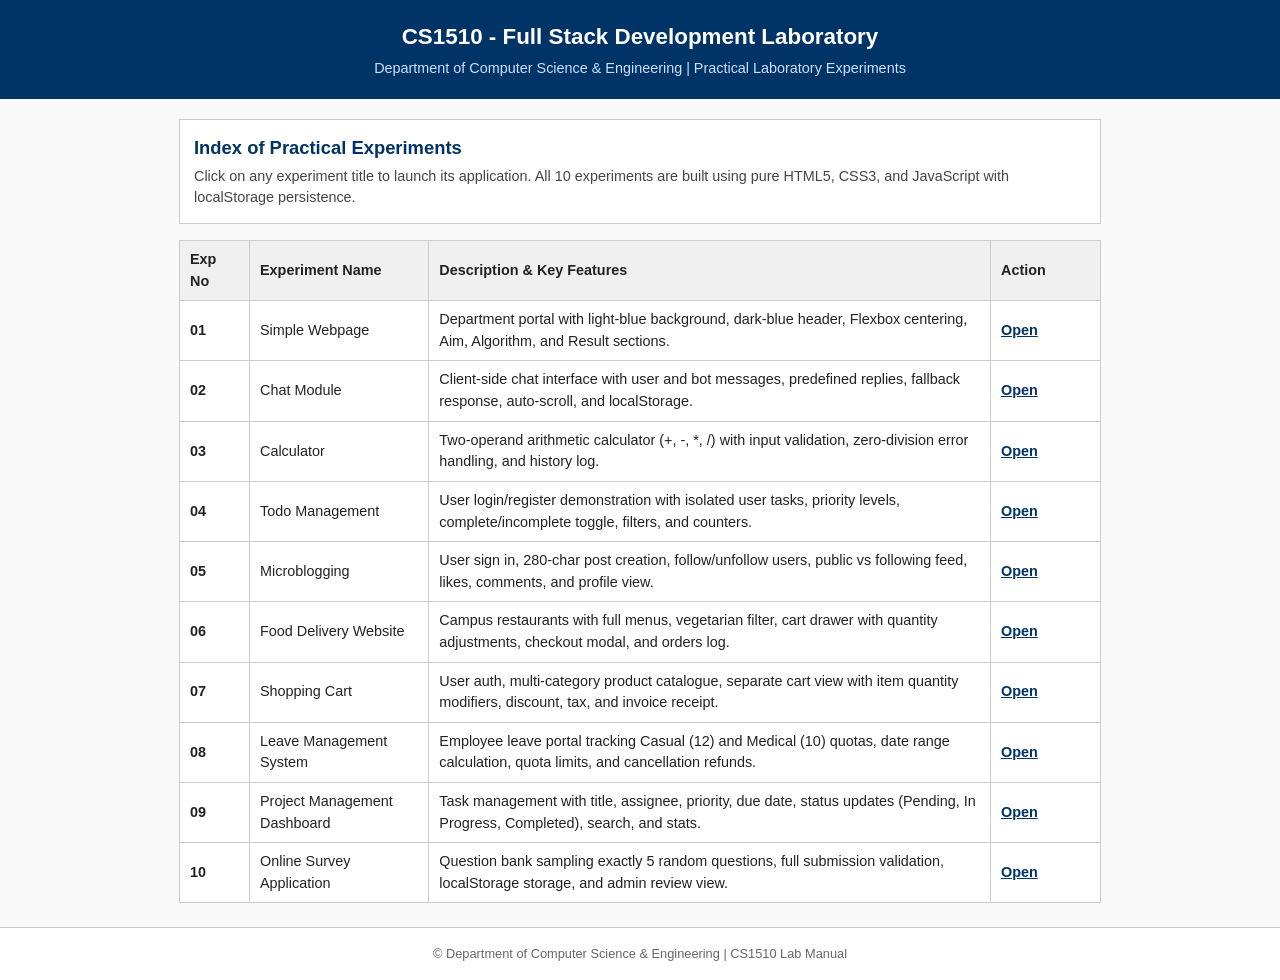
<file: index.html>
<!DOCTYPE html>
<html lang="en">
<head>
  <meta charset="UTF-8">
  <meta name="viewport" content="width=device-width, initial-scale=1.0">
  <title>CS1510 - Full Stack Development Laboratory</title>
  <style>
    * { margin: 0; padding: 0; box-sizing: border-box; }
    body {
      font-family: Arial, sans-serif;
      background-color: #f9f9f9;
      color: #222222;
      line-height: 1.5;
    }
    header {
      background: #003366;
      color: #ffffff;
      padding: 20px 14px;
      text-align: center;
    }
    header h1 {
      font-size: 1.4rem;
      margin-bottom: 4px;
    }
    header p {
      font-size: 0.9rem;
      color: #cce0ff;
    }
    .container {
      max-width: 950px;
      margin: 20px auto;
      padding: 0 14px;
    }
    .intro {
      background: #ffffff;
      border: 1px solid #ccc;
      padding: 14px;
      margin-bottom: 16px;
    }
    .intro h2 {
      font-size: 1.15rem;
      color: #003366;
      margin-bottom: 4px;
    }
    .intro p {
      font-size: 0.9rem;
      color: #444;
    }
    table {
      width: 100%;
      border-collapse: collapse;
      background: #ffffff;
      font-size: 0.9rem;
    }
    th, td {
      border: 1px solid #ccc;
      padding: 8px 10px;
      text-align: left;
    }
    th {
      background-color: #f0f0f0;
      color: #222;
      font-weight: bold;
    }
    tr:hover {
      background-color: #fafafa;
    }
    a {
      color: #003366;
      text-decoration: underline;
      font-weight: bold;
    }
    a:hover {
      color: #0055aa;
    }
    footer {
      text-align: center;
      padding: 16px;
      font-size: 0.8rem;
      color: #666;
      margin-top: 24px;
      border-top: 1px solid #ccc;
      background: #ffffff;
    }
  </style>
</head>
<body>
  <header>
    <h1>CS1510 - Full Stack Development Laboratory</h1>
    <p>Department of Computer Science &amp; Engineering | Practical Laboratory Experiments</p>
  </header>

  <main class="container">
    <div class="intro">
      <h2>Index of Practical Experiments</h2>
      <p>Click on any experiment title to launch its application. All 10 experiments are built using pure HTML5, CSS3, and JavaScript with localStorage persistence.</p>
    </div>

    <table>
      <thead>
        <tr>
          <th style="width: 70px;">Exp No</th>
          <th>Experiment Name</th>
          <th>Description &amp; Key Features</th>
          <th style="width: 110px;">Action</th>
        </tr>
      </thead>
      <tbody>
        <tr>
          <td><strong>01</strong></td>
          <td>Simple Webpage</td>
          <td>Department portal with light-blue background, dark-blue header, Flexbox centering, Aim, Algorithm, and Result sections.</td>
          <td><a href="01-Webpage/index.html">Open</a></td>
        </tr>
        <tr>
          <td><strong>02</strong></td>
          <td>Chat Module</td>
          <td>Client-side chat interface with user and bot messages, predefined replies, fallback response, auto-scroll, and localStorage.</td>
          <td><a href="02-Chat-Module/index.html">Open</a></td>
        </tr>
        <tr>
          <td><strong>03</strong></td>
          <td>Calculator</td>
          <td>Two-operand arithmetic calculator (+, -, *, /) with input validation, zero-division error handling, and history log.</td>
          <td><a href="03-Calculator/index.html">Open</a></td>
        </tr>
        <tr>
          <td><strong>04</strong></td>
          <td>Todo Management</td>
          <td>User login/register demonstration with isolated user tasks, priority levels, complete/incomplete toggle, filters, and counters.</td>
          <td><a href="04-Todo-Management/index.html">Open</a></td>
        </tr>
        <tr>
          <td><strong>05</strong></td>
          <td>Microblogging</td>
          <td>User sign in, 280-char post creation, follow/unfollow users, public vs following feed, likes, comments, and profile view.</td>
          <td><a href="05-Microblogging/index.html">Open</a></td>
        </tr>
        <tr>
          <td><strong>06</strong></td>
          <td>Food Delivery Website</td>
          <td>Campus restaurants with full menus, vegetarian filter, cart drawer with quantity adjustments, checkout modal, and orders log.</td>
          <td><a href="06-Food-Delivery/index.html">Open</a></td>
        </tr>
        <tr>
          <td><strong>07</strong></td>
          <td>Shopping Cart</td>
          <td>User auth, multi-category product catalogue, separate cart view with item quantity modifiers, discount, tax, and invoice receipt.</td>
          <td><a href="07-Shopping-Cart/index.html">Open</a></td>
        </tr>
        <tr>
          <td><strong>08</strong></td>
          <td>Leave Management System</td>
          <td>Employee leave portal tracking Casual (12) and Medical (10) quotas, date range calculation, quota limits, and cancellation refunds.</td>
          <td><a href="08-Leave-Management/index.html">Open</a></td>
        </tr>
        <tr>
          <td><strong>09</strong></td>
          <td>Project Management Dashboard</td>
          <td>Task management with title, assignee, priority, due date, status updates (Pending, In Progress, Completed), search, and stats.</td>
          <td><a href="09-Project-Dashboard/index.html">Open</a></td>
        </tr>
        <tr>
          <td><strong>10</strong></td>
          <td>Online Survey Application</td>
          <td>Question bank sampling exactly 5 random questions, full submission validation, localStorage storage, and admin review view.</td>
          <td><a href="10-Online-Survey/index.html">Open</a></td>
        </tr>
      </tbody>
    </table>
  </main>

  <footer>
    <p>&copy; Department of Computer Science &amp; Engineering | CS1510 Lab Manual</p>
  </footer>
</body>
</html>
</file>
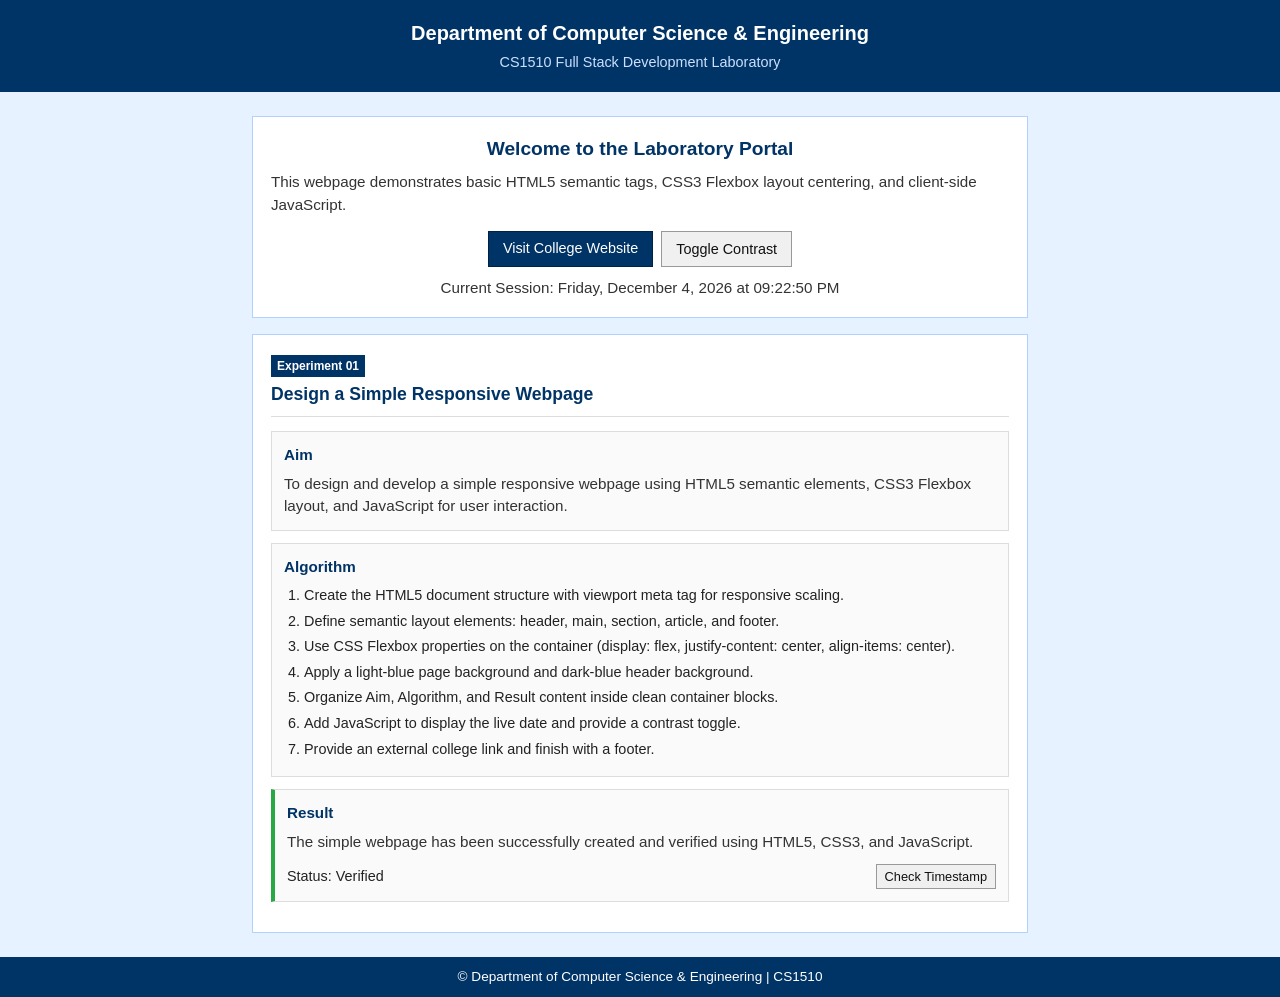
<file: 01-Webpage/index.html>
<!DOCTYPE html>
<html lang="en">
<head>
  <meta charset="UTF-8">
  <meta name="viewport" content="width=device-width, initial-scale=1.0">
  <title>CS1510 - Simple Webpage</title>
  <link rel="stylesheet" href="style.css">
</head>
<body>
  <header class="header">
    <h1>Department of Computer Science &amp; Engineering</h1>
    <p>CS1510 Full Stack Development Laboratory</p>
  </header>

  <main class="main-container">
    <section class="box">
      <h2>Welcome to the Laboratory Portal</h2>
      <p>This webpage demonstrates basic HTML5 semantic tags, CSS3 Flexbox layout centering, and client-side JavaScript.</p>
      <div class="actions">
        <a href="https://www.annauniv.edu" target="_blank" rel="noopener noreferrer" class="btn primary-btn">Visit College Website</a>
        <button id="toggleThemeBtn" class="btn">Toggle Contrast</button>
      </div>
      <p id="liveDate" class="live-date"></p>
    </section>

    <section class="box">
      <div class="exp-title-row">
        <span>Experiment 01</span>
        <h3>Design a Simple Responsive Webpage</h3>
      </div>

      <article class="doc-item">
        <h4>Aim</h4>
        <p>To design and develop a simple responsive webpage using HTML5 semantic elements, CSS3 Flexbox layout, and JavaScript for user interaction.</p>
      </article>

      <article class="doc-item">
        <h4>Algorithm</h4>
        <ol class="algo-list">
          <li>Create the HTML5 document structure with viewport meta tag for responsive scaling.</li>
          <li>Define semantic layout elements: header, main, section, article, and footer.</li>
          <li>Use CSS Flexbox properties on the container (display: flex, justify-content: center, align-items: center).</li>
          <li>Apply a light-blue page background and dark-blue header background.</li>
          <li>Organize Aim, Algorithm, and Result content inside clean container blocks.</li>
          <li>Add JavaScript to display the live date and provide a contrast toggle.</li>
          <li>Provide an external college link and finish with a footer.</li>
        </ol>
      </article>

      <article class="doc-item result-item">
        <h4>Result</h4>
        <p>The simple webpage has been successfully created and verified using HTML5, CSS3, and JavaScript.</p>
        <div class="verify-row">
          <span>Status: Verified</span>
          <button id="showTimestampBtn" class="btn small-btn">Check Timestamp</button>
        </div>
        <div id="timestampDisplay" class="timestamp-box hidden"></div>
      </article>
    </section>
  </main>

  <footer class="footer">
    <p>&copy; Department of Computer Science &amp; Engineering | CS1510</p>
  </footer>

  <script src="script.js"></script>
</body>
</html>
</file>
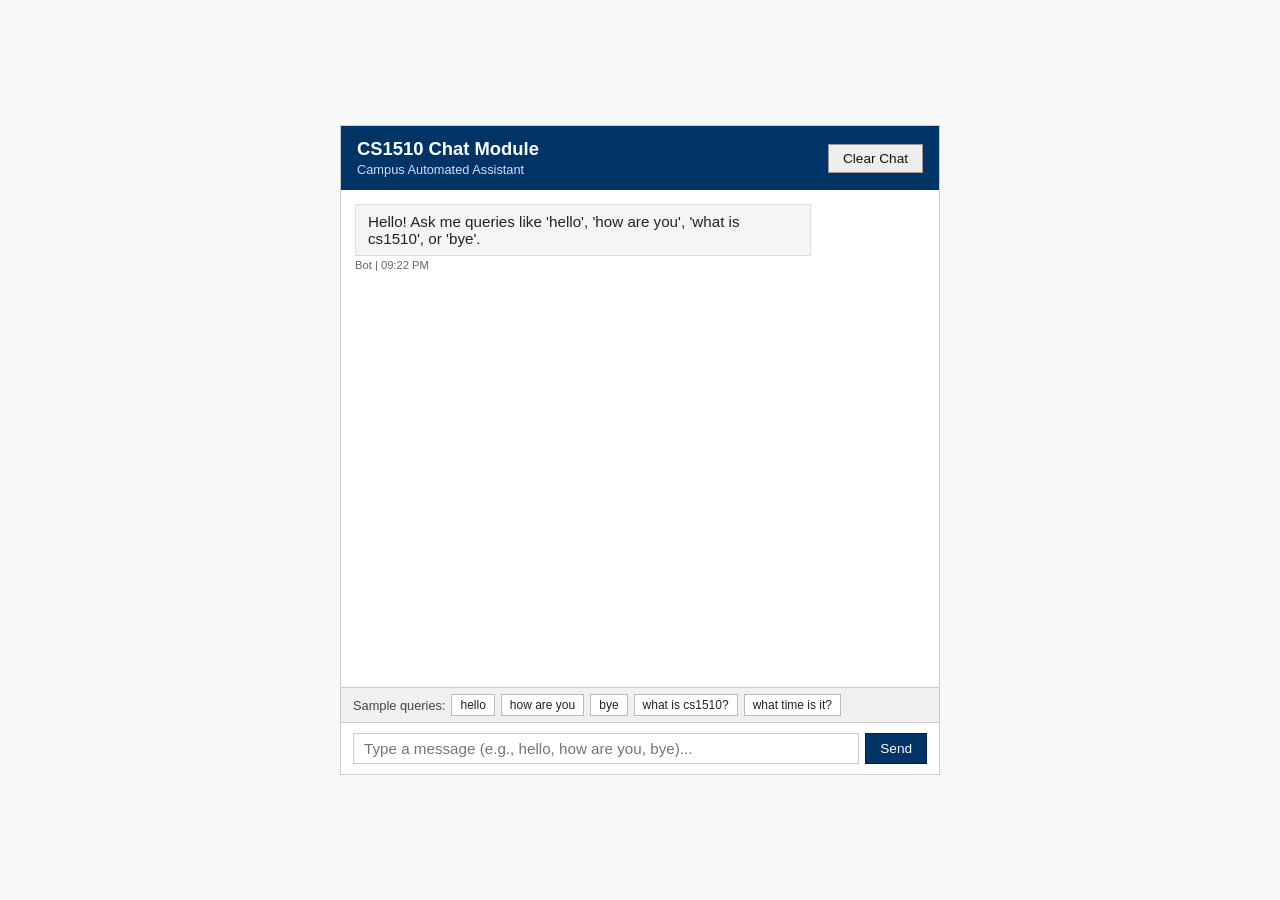
<file: 02-Chat-Module/index.html>
<!DOCTYPE html>
<html lang="en">
<head>
  <meta charset="UTF-8">
  <meta name="viewport" content="width=device-width, initial-scale=1.0">
  <title>CS1510 - Chat Module</title>
  <link rel="stylesheet" href="style.css">
</head>
<body>
  <div class="chat-wrapper">
    <header class="chat-header">
      <div>
        <h2>CS1510 Chat Module</h2>
        <span class="chat-sub">Campus Automated Assistant</span>
      </div>
      <button id="clearChatBtn" class="btn">Clear Chat</button>
    </header>

    <div class="chat-body" id="chatBody"></div>

    <div class="quick-bar">
      <span>Sample queries:</span>
      <button class="chip" data-msg="hello">hello</button>
      <button class="chip" data-msg="how are you">how are you</button>
      <button class="chip" data-msg="bye">bye</button>
      <button class="chip" data-msg="what is cs1510?">what is cs1510?</button>
      <button class="chip" data-msg="what time is it?">what time is it?</button>
    </div>

    <footer class="chat-footer">
      <form id="chatForm" onsubmit="return false;">
        <input 
          type="text" 
          id="userInput" 
          placeholder="Type a message (e.g., hello, how are you, bye)..." 
          autocomplete="off" 
          required 
        />
        <button type="submit" id="sendBtn" class="btn primary-btn">Send</button>
      </form>
    </footer>
  </div>

  <script src="script.js"></script>
</body>
</html>
</file>
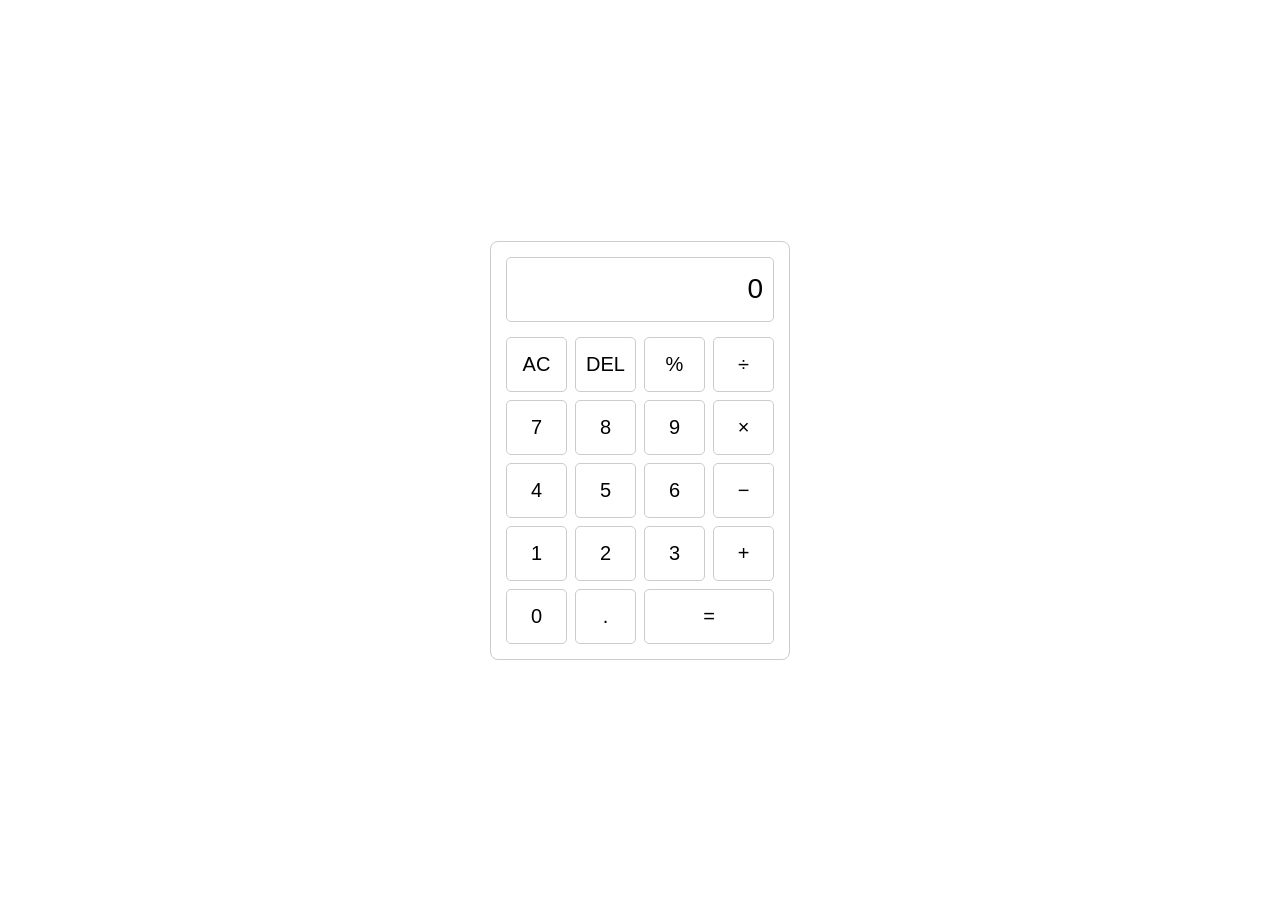
<file: 03-Calculator/index.html>
<!DOCTYPE html>
<html>
<head>
    <title>Simple Calculator</title>
    <link rel="stylesheet" href="style.css">
</head>
<body>

    <div class="calculator">
        <input type="text" id="display" value="0" readonly>

        <div class="buttons">
            <button onclick="clearDisplay()">AC</button>
            <button onclick="deleteNumber()">DEL</button>
            <button onclick="append('%')">%</button>
            <button onclick="append('/')">÷</button>

            <button onclick="append('7')">7</button>
            <button onclick="append('8')">8</button>
            <button onclick="append('9')">9</button>
            <button onclick="append('*')">×</button>

            <button onclick="append('4')">4</button>
            <button onclick="append('5')">5</button>
            <button onclick="append('6')">6</button>
            <button onclick="append('-')">−</button>

            <button onclick="append('1')">1</button>
            <button onclick="append('2')">2</button>
            <button onclick="append('3')">3</button>
            <button onclick="append('+')">+</button>

            <button onclick="append('0')">0</button>
            <button onclick="append('.')">.</button>
            <button class="equal" onclick="calculate()">=</button>
        </div>
    </div>

    <script src="script.js"></script>
</body>
</html>
</file>
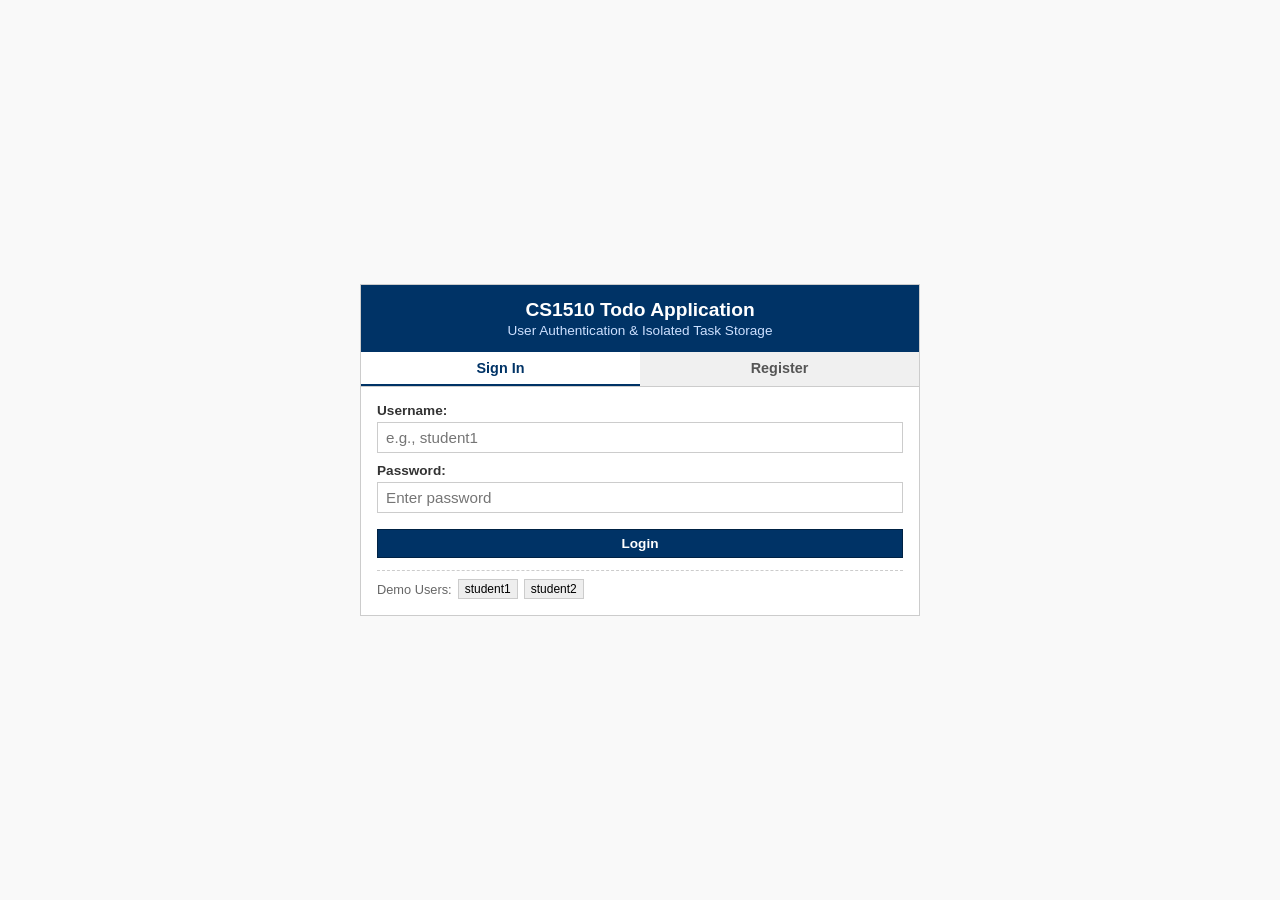
<file: 04-Todo-Management/index.html>
<!DOCTYPE html>
<html lang="en">
<head>
  <meta charset="UTF-8">
  <meta name="viewport" content="width=device-width, initial-scale=1.0">
  <title>CS1510 - Multi-User Todo Management</title>
  <link rel="stylesheet" href="style.css">
</head>
<body>
  <div class="app-container">
    <!-- AUTH SECTION -->
    <div id="authSection" class="box auth-box">
      <header class="auth-header">
        <h2>CS1510 Todo Application</h2>
        <p>User Authentication &amp; Isolated Task Storage</p>
      </header>

      <div class="auth-tabs">
        <button id="tabLogin" class="tab-btn active">Sign In</button>
        <button id="tabRegister" class="tab-btn">Register</button>
      </div>

      <div id="authAlert" class="alert hidden"></div>

      <!-- Login Form -->
      <form id="loginForm" class="auth-form">
        <div class="form-group">
          <label for="loginUsername">Username:</label>
          <input type="text" id="loginUsername" placeholder="e.g., student1" required autocomplete="username">
        </div>
        <div class="form-group">
          <label for="loginPassword">Password:</label>
          <input type="password" id="loginPassword" placeholder="Enter password" required autocomplete="current-password">
        </div>
        <button type="submit" class="btn primary-btn full-btn">Login</button>
        <div class="demo-users">
          <span>Demo Users:</span>
          <button type="button" class="demo-btn" data-user="student1" data-pass="123456">student1</button>
          <button type="button" class="demo-btn" data-user="student2" data-pass="123456">student2</button>
        </div>
      </form>

      <!-- Register Form -->
      <form id="registerForm" class="auth-form hidden">
        <div class="form-group">
          <label for="regUsername">Choose Username:</label>
          <input type="text" id="regUsername" placeholder="e.g., student3" required autocomplete="username">
        </div>
        <div class="form-group">
          <label for="regPassword">Choose Password:</label>
          <input type="password" id="regPassword" placeholder="Min 4 characters" required autocomplete="new-password">
        </div>
        <button type="submit" class="btn primary-btn full-btn">Register</button>
      </form>
    </div>

    <!-- MAIN TODO WORKSPACE -->
    <div id="todoSection" class="box todo-box hidden">
      <header class="workspace-header">
        <div>
          <h2>Todo Workspace</h2>
          <p class="user-greeting">Logged in as: <strong id="currentUserDisplay"></strong></p>
        </div>
        <button id="logoutBtn" class="btn logout-btn">Logout</button>
      </header>

      <div class="stats-row">
        <div class="stat-box">
          <span class="stat-num" id="totalCount">0</span>
          <span class="stat-label">Total</span>
        </div>
        <div class="stat-box">
          <span class="stat-num" id="pendingCount">0</span>
          <span class="stat-label">Pending</span>
        </div>
        <div class="stat-box">
          <span class="stat-num" id="completedCount">0</span>
          <span class="stat-label">Completed</span>
        </div>
      </div>

      <form id="addTaskForm" class="add-task-form">
        <input 
          type="text" 
          id="taskTitleInput" 
          placeholder="Enter a new task title..." 
          required 
          autocomplete="off"
        >
        <select id="taskPrioritySelect">
          <option value="Normal">Normal</option>
          <option value="High">High</option>
          <option value="Low">Low</option>
        </select>
        <button type="submit" class="btn primary-btn">Add Task</button>
      </form>

      <div class="filter-controls">
        <div class="filter-group">
          <button class="filter-btn active" data-filter="all">All</button>
          <button class="filter-btn" data-filter="pending">Pending</button>
          <button class="filter-btn" data-filter="completed">Completed</button>
        </div>
        <button id="clearCompletedBtn" class="clear-action-btn">Clear Completed</button>
      </div>

      <ul id="taskList" class="task-list"></ul>
    </div>
  </div>

  <script src="script.js"></script>
</body>
</html>
</file>
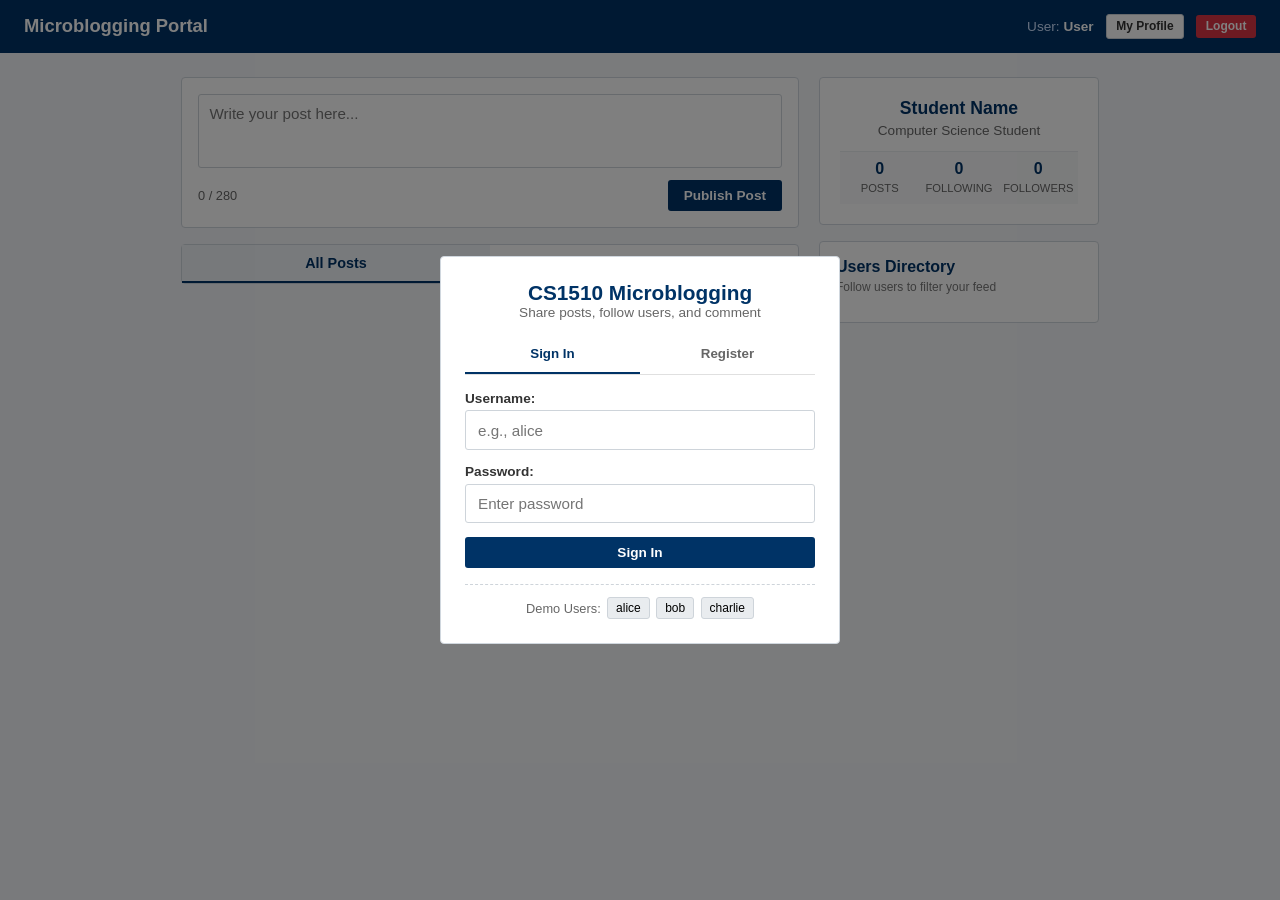
<file: 05-Microblogging/index.html>
<!DOCTYPE html>
<html lang="en">
<head>
  <meta charset="UTF-8">
  <meta name="viewport" content="width=device-width, initial-scale=1.0">
  <title>CS1510 - Microblogging Application</title>
  <link rel="stylesheet" href="style.css">
</head>
<body>
  <!-- AUTH OVERLAY -->
  <div id="authOverlay" class="auth-overlay">
    <div class="auth-card">
      <h2>CS1510 Microblogging</h2>
      <p class="auth-sub">Share posts, follow users, and comment</p>

      <div class="auth-tabs">
        <button id="authTabLogin" class="tab-btn active">Sign In</button>
        <button id="authTabRegister" class="tab-btn">Register</button>
      </div>

      <div id="authAlert" class="alert hidden"></div>

      <!-- Sign In Form -->
      <form id="loginForm" class="auth-form">
        <div class="form-group">
          <label for="loginUser">Username:</label>
          <input type="text" id="loginUser" placeholder="e.g., alice" required autocomplete="username">
        </div>
        <div class="form-group">
          <label for="loginPass">Password:</label>
          <input type="password" id="loginPass" placeholder="Enter password" required autocomplete="current-password">
        </div>
        <button type="submit" class="btn primary-btn full-width">Sign In</button>
        <div class="quick-demo">
          <span>Demo Users:</span>
          <button type="button" class="demo-chip" data-user="alice" data-pass="123456">alice</button>
          <button type="button" class="demo-chip" data-user="bob" data-pass="123456">bob</button>
          <button type="button" class="demo-chip" data-user="charlie" data-pass="123456">charlie</button>
        </div>
      </form>

      <!-- Register Form -->
      <form id="registerForm" class="auth-form hidden">
        <div class="form-group">
          <label for="regUser">Choose Username:</label>
          <input type="text" id="regUser" placeholder="e.g., david" required autocomplete="username">
        </div>
        <div class="form-group">
          <label for="regBio">Bio / Headline:</label>
          <input type="text" id="regBio" placeholder="Computer Science Student" required>
        </div>
        <div class="form-group">
          <label for="regPass">Password:</label>
          <input type="password" id="regPass" placeholder="Min 4 characters" required autocomplete="new-password">
        </div>
        <button type="submit" class="btn success-btn full-width">Register</button>
      </form>
    </div>
  </div>

  <!-- MAIN APP CONTAINER -->
  <div id="appContainer" class="app-layout">
    <!-- Navbar -->
    <header class="app-navbar">
      <div class="nav-brand">
        <h2>Microblogging Portal</h2>
      </div>
      <div class="nav-user-actions">
        <span class="user-pill">
          User: <strong id="navUsername">User</strong>
        </span>
        <button id="viewProfileBtn" class="btn outline-btn small-btn">My Profile</button>
        <button id="logoutBtn" class="btn danger-btn small-btn">Logout</button>
      </div>
    </header>

    <div class="main-grid">
      <!-- Main Feed Column -->
      <main class="feed-column">
        <!-- Post Composer -->
        <section class="card composer-card">
          <textarea 
            id="postContentInput" 
            placeholder="Write your post here..." 
            maxlength="280"
            rows="3"
          ></textarea>
          <div class="composer-footer">
            <span class="char-count" id="charCount">0 / 280</span>
            <button id="publishPostBtn" class="btn primary-btn">Publish Post</button>
          </div>
        </section>

        <!-- Feed Tabs -->
        <div class="feed-tabs">
          <button id="feedTabAll" class="feed-tab active">All Posts</button>
          <button id="feedTabFollowing" class="feed-tab">Following</button>
        </div>

        <!-- Posts Feed -->
        <section id="postsFeed" class="posts-stream">
          <!-- Rendered dynamically -->
        </section>
      </main>

      <!-- Sidebar -->
      <aside class="sidebar-column">
        <!-- Profile Summary -->
        <section class="card user-summary-card">
          <h3 id="summaryName">Student Name</h3>
          <p class="summary-bio" id="summaryBio">Computer Science Student</p>
          <div class="summary-stats">
            <div class="stat-item">
              <span class="stat-number" id="summaryPostsCount">0</span>
              <span class="stat-name">Posts</span>
            </div>
            <div class="stat-item">
              <span class="stat-number" id="summaryFollowingCount">0</span>
              <span class="stat-name">Following</span>
            </div>
            <div class="stat-item">
              <span class="stat-number" id="summaryFollowersCount">0</span>
              <span class="stat-name">Followers</span>
            </div>
          </div>
        </section>

        <!-- Users Directory -->
        <section class="card follow-card">
          <h3>Users Directory</h3>
          <p class="follow-desc">Follow users to filter your feed</p>
          <ul id="usersDirectoryList" class="users-list">
            <!-- Rendered dynamically -->
          </ul>
        </section>
      </aside>
    </div>
  </div>

  <!-- Profile Modal -->
  <div id="profileModal" class="modal-overlay hidden">
    <div class="modal-card">
      <div class="modal-header">
        <h3 id="modalProfileTitle">User Profile</h3>
        <button id="closeProfileModalBtn" class="close-btn">&times;</button>
      </div>
      <div class="modal-body" id="modalProfileBody">
        <!-- Populated via JS -->
      </div>
    </div>
  </div>

  <script src="script.js"></script>
</body>
</html>
</file>
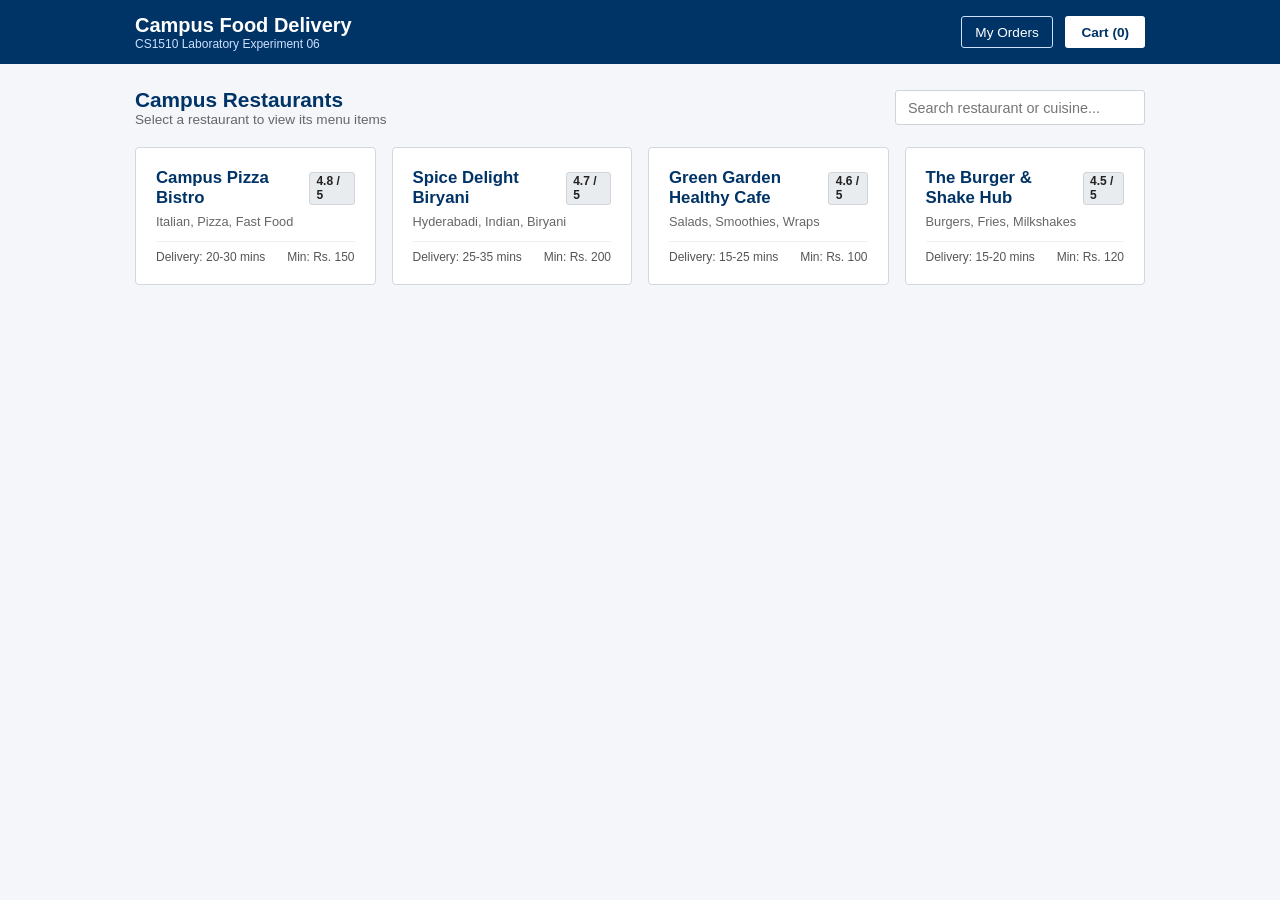
<file: 06-Food-Delivery/index.html>
<!DOCTYPE html>
<html lang="en">
<head>
  <meta charset="UTF-8">
  <meta name="viewport" content="width=device-width, initial-scale=1.0">
  <title>CS1510 - Food Delivery Website</title>
  <link rel="stylesheet" href="style.css">
</head>
<body>
  <!-- Header Bar -->
  <header class="navbar">
    <div class="nav-content">
      <div class="brand">
        <h1>Campus Food Delivery</h1>
        <p class="tagline">CS1510 Laboratory Experiment 06</p>
      </div>
      <div class="nav-actions">
        <button id="viewHistoryBtn" class="btn-nav">My Orders</button>
        <button id="cartBtn" class="btn-cart">
          Cart (<span id="cartBadge">0</span>)
        </button>
      </div>
    </div>
  </header>

  <!-- Main Container -->
  <main class="main-layout">
    <!-- RESTAURANT LIST VIEW -->
    <section id="restaurantsView" class="view-section">
      <div class="section-header">
        <div>
          <h2>Campus Restaurants</h2>
          <p class="section-sub">Select a restaurant to view its menu items</p>
        </div>
        <input type="text" id="restaurantSearch" placeholder="Search restaurant or cuisine..." class="search-box">
      </div>
      <div id="restaurantsGrid" class="restaurants-grid"></div>
    </section>

    <!-- RESTAURANT MENU VIEW -->
    <section id="menuView" class="view-section hidden">
      <div class="menu-nav-bar">
        <button id="backToRestaurantsBtn" class="btn-back">&larr; Back to Restaurants</button>
      </div>
      <!-- Restaurant Details Banner -->
      <div id="restaurantBanner" class="restaurant-banner"></div>
      
      <div class="menu-controls">
        <h3>Available Menu</h3>
        <div class="veg-filter">
          <label><input type="radio" name="dietFilter" value="all" checked> All Items</label>
          <label><input type="radio" name="dietFilter" value="veg"> Vegetarian</label>
          <label><input type="radio" name="dietFilter" value="non-veg"> Non-Vegetarian</label>
        </div>
      </div>
      <div id="menuItemsGrid" class="menu-grid"></div>
    </section>
  </main>

  <!-- CART SIDEBAR -->
  <aside id="cartDrawer" class="cart-drawer hidden">
    <div class="cart-header">
      <h3>Shopping Cart</h3>
      <button id="closeCartBtn" class="close-btn">&times;</button>
    </div>
    <div id="cartItemsContainer" class="cart-items-body"></div>
    <div class="cart-footer">
      <div class="summary-line">
        <span>Subtotal:</span>
        <span id="cartSubtotal">Rs. 0.00</span>
      </div>
      <div class="summary-line">
        <span>Delivery Fee:</span>
        <span id="cartDeliveryFee">Rs. 30.00</span>
      </div>
      <div class="summary-line total-line">
        <strong>Total Amount:</strong>
        <strong id="cartGrandTotal">Rs. 0.00</strong>
      </div>
      <button id="checkoutBtn" class="btn-checkout" disabled>Proceed to Checkout</button>
    </div>
  </aside>

  <!-- CHECKOUT MODAL -->
  <div id="checkoutModal" class="modal-overlay hidden">
    <div class="modal-card">
      <div class="modal-header">
        <h3>Delivery Information</h3>
        <button id="closeCheckoutModalBtn" class="close-btn">&times;</button>
      </div>
      <form id="orderForm" class="checkout-form">
        <div class="form-group">
          <label for="custName">Customer Name:</label>
          <input type="text" id="custName" placeholder="Enter full name" required>
        </div>
        <div class="form-group">
          <label for="custAddress">Delivery Address / Hostel Room:</label>
          <input type="text" id="custAddress" placeholder="e.g., Block B, Room 204" required>
        </div>
        <div class="form-group">
          <label for="custPhone">Phone Number:</label>
          <input type="tel" id="custPhone" placeholder="10-digit mobile number" pattern="[0-9]{10}" required>
        </div>
        <div class="form-group">
          <label for="paymentMode">Payment Method:</label>
          <select id="paymentMode" required>
            <option value="Cash on Delivery">Cash on Delivery</option>
            <option value="UPI Payment">UPI Payment</option>
            <option value="Card Payment">Card Payment</option>
          </select>
        </div>
        <div class="order-pricing-summary">
          Payable Total: <strong id="modalPayableAmount">Rs. 0.00</strong>
        </div>
        <button type="submit" class="btn-confirm-order">Confirm Order</button>
      </form>
    </div>
  </div>

  <!-- ORDER SUCCESS MODAL -->
  <div id="successModal" class="modal-overlay hidden">
    <div class="modal-card text-center">
      <h3>Order Placed Successfully</h3>
      <p class="order-id-label">Order Reference: <strong id="confirmedOrderId">#ORD-0000</strong></p>
      <div class="order-details-box" id="confirmedOrderSummary"></div>
      <p class="eta-text">Estimated Delivery Time: <strong>30 minutes</strong></p>
      <button id="closeSuccessBtn" class="btn-confirm-order">Return to Menu</button>
    </div>
  </div>

  <!-- ORDER HISTORY MODAL -->
  <div id="historyModal" class="modal-overlay hidden">
    <div class="modal-card">
      <div class="modal-header">
        <h3>Order History</h3>
        <button id="closeHistoryModalBtn" class="close-btn">&times;</button>
      </div>
      <div id="historyListContainer" class="history-container"></div>
    </div>
  </div>

  <script src="script.js"></script>
</body>
</html>
</file>
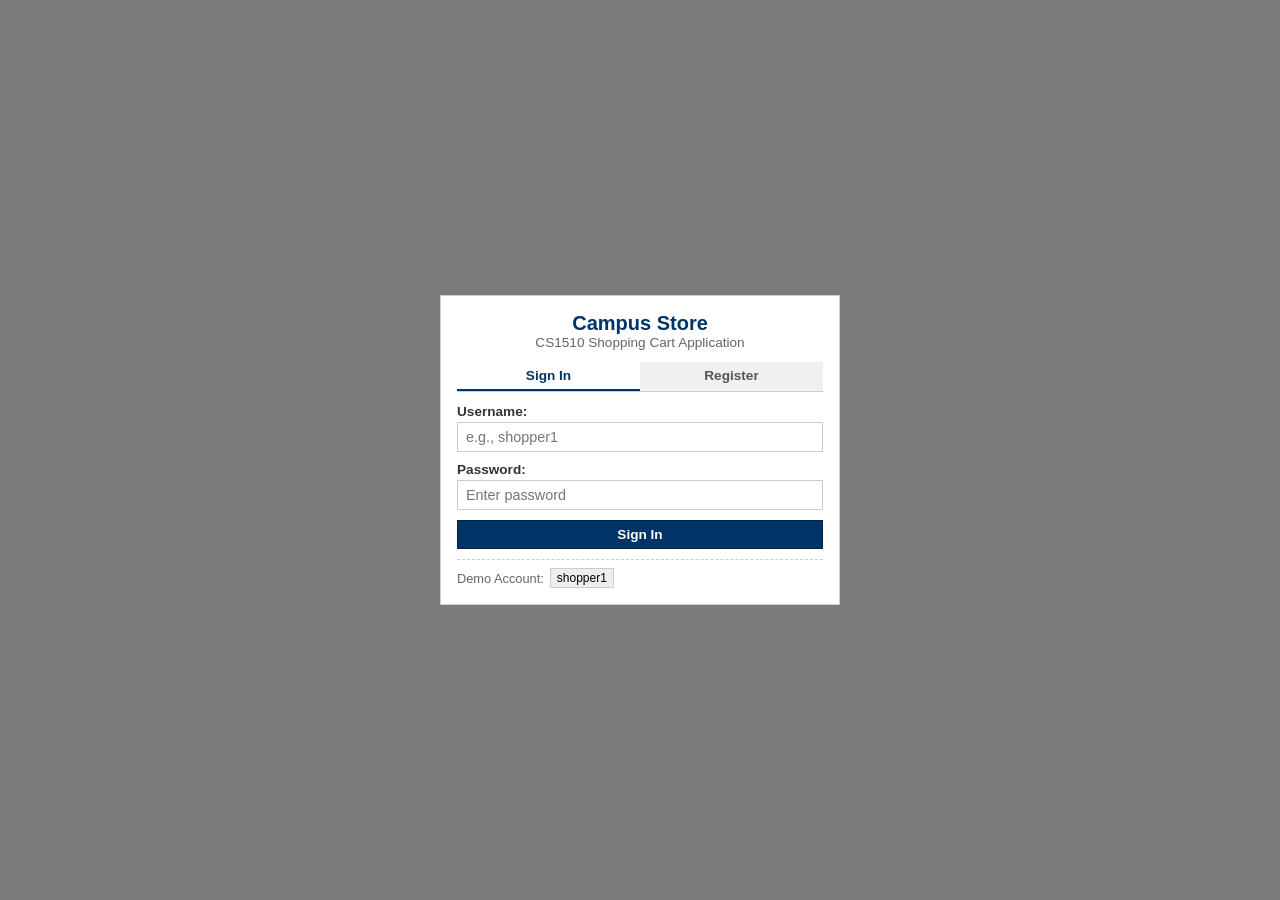
<file: 07-Shopping-Cart/index.html>
<!DOCTYPE html>
<html lang="en">
<head>
  <meta charset="UTF-8">
  <meta name="viewport" content="width=device-width, initial-scale=1.0">
  <title>CS1510 - Shopping Cart</title>
  <link rel="stylesheet" href="style.css">
</head>
<body>
  <!-- AUTH MODAL -->
  <div id="authModal" class="modal-overlay">
    <div class="auth-box">
      <h2>Campus Store</h2>
      <p class="auth-sub">CS1510 Shopping Cart Application</p>

      <div class="auth-tabs">
        <button id="authLoginTab" class="tab-btn active">Sign In</button>
        <button id="authRegisterTab" class="tab-btn">Register</button>
      </div>

      <div id="authAlert" class="alert hidden"></div>

      <!-- Login Form -->
      <form id="loginForm" class="auth-form">
        <div class="form-group">
          <label for="loginUser">Username:</label>
          <input type="text" id="loginUser" placeholder="e.g., shopper1" required autocomplete="username">
        </div>
        <div class="form-group">
          <label for="loginPass">Password:</label>
          <input type="password" id="loginPass" placeholder="Enter password" required autocomplete="current-password">
        </div>
        <button type="submit" class="btn primary-btn full-width">Sign In</button>
        <div class="demo-box">
          <span>Demo Account:</span>
          <button type="button" class="demo-btn" data-u="shopper1" data-p="123456">shopper1</button>
        </div>
      </form>

      <!-- Register Form -->
      <form id="registerForm" class="auth-form hidden">
        <div class="form-group">
          <label for="regUser">Choose Username:</label>
          <input type="text" id="regUser" placeholder="e.g., user1" required autocomplete="username">
        </div>
        <div class="form-group">
          <label for="regPass">Password:</label>
          <input type="password" id="regPass" placeholder="Min 4 characters" required autocomplete="new-password">
        </div>
        <button type="submit" class="btn primary-btn full-width">Register</button>
      </form>
    </div>
  </div>

  <!-- MAIN APP -->
  <div id="appWrapper" class="hidden">
    <header class="navbar">
      <div class="nav-content">
        <div class="brand">
          <h2>Campus Store</h2>
        </div>

        <nav class="nav-tabs">
          <button id="navCatalogueBtn" class="nav-tab active">Product Catalogue</button>
          <button id="navCartBtn" class="nav-tab">Cart (<span id="navCartBadge">0</span>)</button>
        </nav>

        <div class="user-controls">
          <span>User: <strong id="headerUsername">User</strong></span>
          <button id="logoutBtn" class="btn small-btn">Logout</button>
        </div>
      </div>
    </header>

    <main class="main-body">
      <!-- 1. PRODUCT CATALOGUE VIEW -->
      <section id="catalogueView" class="view-panel">
        <div class="toolbar">
          <div class="category-filters" id="categoryFilters">
            <button class="cat-btn active" data-cat="all">All</button>
            <button class="cat-btn" data-cat="Electronics">Electronics</button>
            <button class="cat-btn" data-cat="Stationery">Stationery</button>
            <button class="cat-btn" data-cat="Books">Books</button>
            <button class="cat-btn" data-cat="Accessories">Accessories</button>
          </div>
          <input type="text" id="catalogueSearch" placeholder="Search products..." class="search-input">
        </div>

        <div id="productGrid" class="product-grid"></div>
      </section>

      <!-- 2. SHOPPING CART VIEW -->
      <section id="cartView" class="view-panel hidden">
        <div class="cart-view-header">
          <h2>Shopping Cart</h2>
          <button id="continueShoppingBtn" class="btn">&larr; Back to Catalogue</button>
        </div>

        <div class="cart-layout">
          <div class="cart-table-card">
            <div id="cartItemsList"></div>
          </div>

          <aside class="order-summary-card">
            <h3>Order Summary</h3>
            <div class="summary-breakdown">
              <div class="summary-row">
                <span>Subtotal:</span>
                <span id="summarySubtotal">Rs. 0.00</span>
              </div>
              <div class="summary-row">
                <span>Student Discount (5%):</span>
                <span id="summaryDiscount">-Rs. 0.00</span>
              </div>
              <div class="summary-row">
                <span>Tax (10%):</span>
                <span id="summaryTax">Rs. 0.00</span>
              </div>
              <div class="summary-row grand-total-row">
                <strong>Total:</strong>
                <strong id="summaryGrandTotal">Rs. 0.00</strong>
              </div>
            </div>

            <button id="btnProceedCheckout" class="btn primary-btn full-width checkout-btn" disabled>
              Checkout
            </button>
            <button id="clearCartBtn" class="clear-cart-link">Clear Cart</button>
          </aside>
        </div>
      </section>
    </main>
  </div>

  <!-- CHECKOUT MODAL -->
  <div id="checkoutReceiptModal" class="modal-overlay hidden">
    <div class="receipt-box">
      <h3>Purchase Receipt</h3>
      <p>Invoice: <strong id="receiptInvoiceNo">#INV-00000</strong></p>
      <div class="receipt-body">
        <p>Customer: <span id="receiptCustomer"></span></p>
        <p>Date: <span id="receiptDate"></span></p>
        <div id="receiptItemsList" class="receipt-items-list"></div>
        <div class="receipt-total-row">
          <strong>Final Amount Paid:</strong>
          <strong id="receiptFinalAmount">Rs. 0.00</strong>
        </div>
      </div>
      <button id="closeReceiptBtn" class="btn primary-btn full-width">Return to Store</button>
    </div>
  </div>

  <script src="script.js"></script>
</body>
</html>
</file>
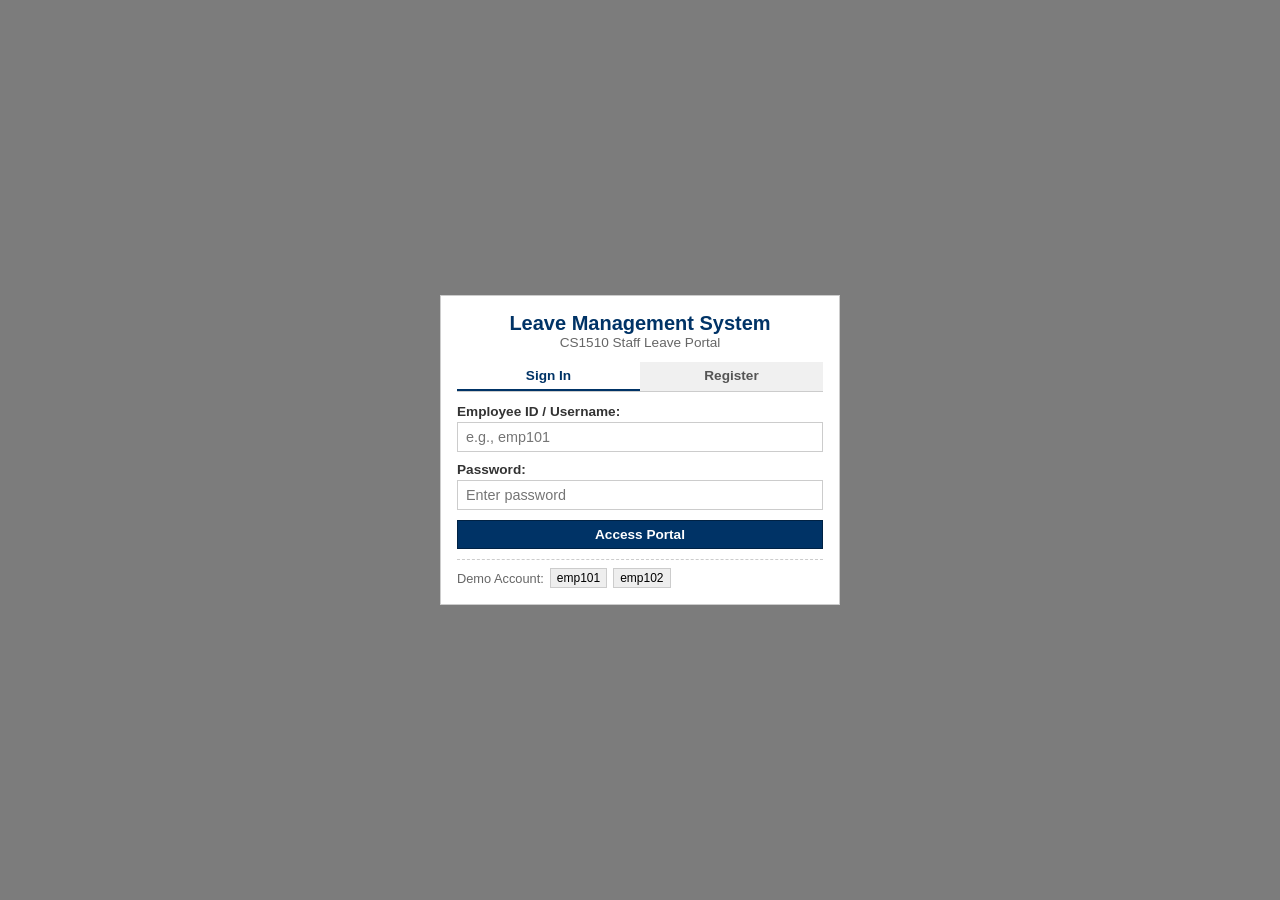
<file: 08-Leave-Management/index.html>
<!DOCTYPE html>
<html lang="en">
<head>
  <meta charset="UTF-8">
  <meta name="viewport" content="width=device-width, initial-scale=1.0">
  <title>CS1510 - Leave Management System</title>
  <link rel="stylesheet" href="style.css">
</head>
<body>
  <!-- AUTH MODAL -->
  <div id="authModal" class="modal-overlay">
    <div class="auth-box">
      <h2>Leave Management System</h2>
      <p class="auth-sub">CS1510 Staff Leave Portal</p>

      <div class="auth-tabs">
        <button id="tabLogin" class="tab-btn active">Sign In</button>
        <button id="tabRegister" class="tab-btn">Register</button>
      </div>

      <div id="authAlert" class="alert hidden"></div>

      <!-- Login Form -->
      <form id="loginForm" class="auth-form">
        <div class="form-group">
          <label for="empIdInput">Employee ID / Username:</label>
          <input type="text" id="empIdInput" placeholder="e.g., emp101" required autocomplete="username">
        </div>
        <div class="form-group">
          <label for="empPassInput">Password:</label>
          <input type="password" id="empPassInput" placeholder="Enter password" required autocomplete="current-password">
        </div>
        <button type="submit" class="btn primary-btn full-width">Access Portal</button>
        <div class="demo-box">
          <span>Demo Account:</span>
          <button type="button" class="demo-btn" data-u="emp101" data-p="123456">emp101</button>
          <button type="button" class="demo-btn" data-u="emp102" data-p="123456">emp102</button>
        </div>
      </form>

      <!-- Register Form -->
      <form id="registerForm" class="auth-form hidden">
        <div class="form-group">
          <label for="regEmpId">Choose Employee ID:</label>
          <input type="text" id="regEmpId" placeholder="e.g., emp103" required autocomplete="username">
        </div>
        <div class="form-group">
          <label for="regName">Full Name:</label>
          <input type="text" id="regName" placeholder="Dr. John Smith" required>
        </div>
        <div class="form-group">
          <label for="regPass">Password:</label>
          <input type="password" id="regPass" placeholder="Min 4 characters" required autocomplete="new-password">
        </div>
        <button type="submit" class="btn primary-btn full-width">Register</button>
      </form>
    </div>
  </div>

  <!-- MAIN APPLICATION PORTAL -->
  <div id="appPortal" class="portal-layout hidden">
    <header class="navbar">
      <div class="nav-content">
        <div class="brand">
          <h1>Staff Leave Portal</h1>
          <p class="brand-sub">CS1510 Full Stack Lab</p>
        </div>
        <div class="user-info-bar">
          <span>Employee: <strong id="displayEmpName">Employee</strong> (<span id="displayEmpId">ID</span>)</span>
          <button id="logoutBtn" class="btn danger-btn small-btn">Logout</button>
        </div>
      </div>
    </header>

    <main class="main-container">
      <!-- LEAVE QUOTA & BALANCE -->
      <section class="quota-row">
        <div class="quota-card">
          <span class="quota-label">Casual Leave (CL)</span>
          <div class="balance-number" id="casualBalance">12</div>
          <span class="quota-meta">Quota: 12 Days</span>
        </div>

        <div class="quota-card">
          <span class="quota-label">Medical Leave (ML)</span>
          <div class="balance-number" id="medicalBalance">10</div>
          <span class="quota-meta">Quota: 10 Days</span>
        </div>

        <div class="quota-card">
          <span class="quota-label">Total Utilized</span>
          <div class="balance-number" id="totalConsumed">0</div>
          <span class="quota-meta" id="requestsCount">0 Applications</span>
        </div>
      </section>

      <!-- LEAVE APPLICATION FORM -->
      <section class="card">
        <div class="card-title-row">
          <h3>Apply for Leave</h3>
          <span class="helper-text">Casual: 12 days | Medical: 10 days</span>
        </div>

        <div id="formAlert" class="alert hidden"></div>

        <form id="leaveApplicationForm" class="leave-form">
          <div class="form-row">
            <div class="form-group flex-1">
              <label for="leaveType">Leave Type:</label>
              <select id="leaveType" required>
                <option value="Casual Leave">Casual Leave</option>
                <option value="Medical Leave">Medical Leave</option>
              </select>
            </div>
            <div class="form-group flex-1">
              <label for="startDate">Start Date:</label>
              <input type="date" id="startDate" required>
            </div>
            <div class="form-group flex-1">
              <label for="endDate">End Date:</label>
              <input type="date" id="endDate" required>
            </div>
          </div>

          <div class="duration-box">
            <span>Calculated Duration:</span>
            <strong id="durationDisplay">1 Day(s)</strong>
          </div>

          <div class="form-group">
            <label for="leaveReason">Reason for Leave:</label>
            <input type="text" id="leaveReason" placeholder="Enter purpose of leave" required>
          </div>

          <button type="submit" class="btn primary-btn" id="btnSubmitLeave">
            Submit Application
          </button>
        </form>
      </section>

      <!-- LEAVE REQUESTS TABLE -->
      <section class="card">
        <div class="card-title-row">
          <h3>Leave History</h3>
          <span class="helper-text">Cancelled leaves are refunded to balance</span>
        </div>

        <div class="table-responsive">
          <table class="leave-table">
            <thead>
              <tr>
                <th>ID</th>
                <th>Leave Type</th>
                <th>From</th>
                <th>To</th>
                <th>Days</th>
                <th>Reason</th>
                <th>Status</th>
                <th>Action</th>
              </tr>
            </thead>
            <tbody id="leaveRequestsTableBody"></tbody>
          </table>
        </div>
      </section>
    </main>
  </div>

  <script src="script.js"></script>
</body>
</html>
</file>
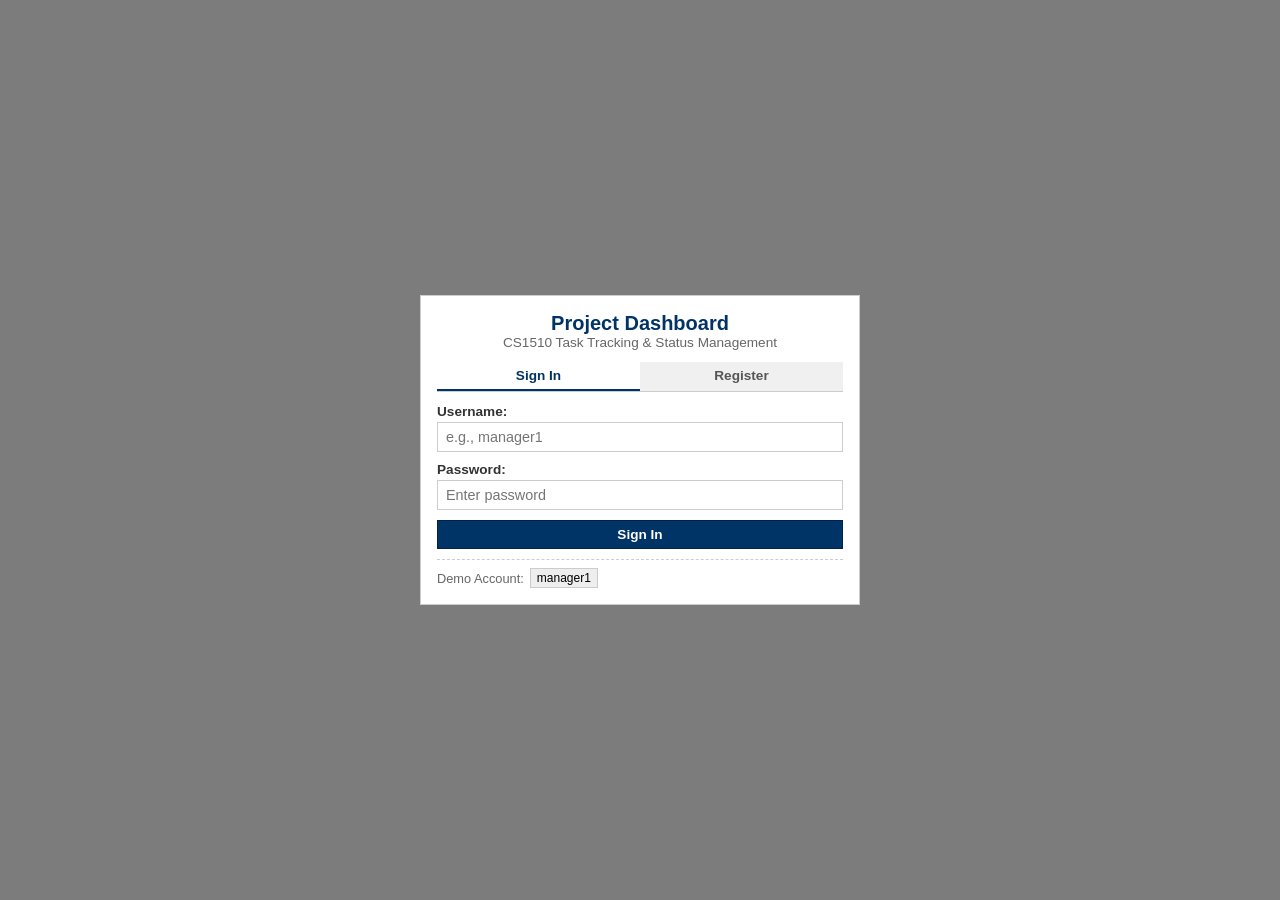
<file: 09-Project-Dashboard/index.html>
<!DOCTYPE html>
<html lang="en">
<head>
  <meta charset="UTF-8">
  <meta name="viewport" content="width=device-width, initial-scale=1.0">
  <title>CS1510 - Project Management Dashboard</title>
  <link rel="stylesheet" href="style.css">
</head>
<body>
  <!-- AUTH MODAL -->
  <div id="authModal" class="modal-overlay">
    <div class="auth-box">
      <h2>Project Dashboard</h2>
      <p class="auth-sub">CS1510 Task Tracking &amp; Status Management</p>

      <div class="auth-tabs">
        <button id="authTabLogin" class="tab-btn active">Sign In</button>
        <button id="authTabRegister" class="tab-btn">Register</button>
      </div>

      <div id="authAlert" class="alert hidden"></div>

      <!-- Login Form -->
      <form id="loginForm" class="auth-form">
        <div class="form-group">
          <label for="loginUser">Username:</label>
          <input type="text" id="loginUser" placeholder="e.g., manager1" required autocomplete="username">
        </div>
        <div class="form-group">
          <label for="loginPass">Password:</label>
          <input type="password" id="loginPass" placeholder="Enter password" required autocomplete="current-password">
        </div>
        <button type="submit" class="btn primary-btn full-width">Sign In</button>
        <div class="demo-box">
          <span>Demo Account:</span>
          <button type="button" class="demo-btn" data-u="manager1" data-p="123456">manager1</button>
        </div>
      </form>

      <!-- Register Form -->
      <form id="registerForm" class="auth-form hidden">
        <div class="form-group">
          <label for="regUser">Choose Username:</label>
          <input type="text" id="regUser" placeholder="e.g., admin1" required autocomplete="username">
        </div>
        <div class="form-group">
          <label for="regPass">Password:</label>
          <input type="password" id="regPass" placeholder="Min 4 characters" required autocomplete="new-password">
        </div>
        <button type="submit" class="btn primary-btn full-width">Register</button>
      </form>
    </div>
  </div>

  <!-- MAIN DASHBOARD -->
  <div id="dashboardWrapper" class="dashboard-layout hidden">
    <header class="navbar">
      <div class="nav-content">
        <div class="brand">
          <h1>Project Management Dashboard</h1>
          <p class="brand-sub">CS1510 Laboratory Experiment 09</p>
        </div>
        <div class="user-actions">
          <span>User: <strong id="headerUser">User</strong></span>
          <button id="openCreateModalBtn" class="btn primary-btn small-btn">+ New Task</button>
          <button id="logoutBtn" class="btn small-btn">Logout</button>
        </div>
      </div>
    </header>

    <main class="main-container">
      <!-- STATS METRICS ROW -->
      <section class="stats-row">
        <div class="stat-box">
          <span class="stat-label">Total Tasks</span>
          <span class="stat-val" id="statTotal">0</span>
        </div>
        <div class="stat-box">
          <span class="stat-label">Pending</span>
          <span class="stat-val" id="statPending">0</span>
        </div>
        <div class="stat-box">
          <span class="stat-label">In Progress</span>
          <span class="stat-val" id="statInProgress">0</span>
        </div>
        <div class="stat-box">
          <span class="stat-label">Completed</span>
          <span class="stat-val" id="statCompleted">0</span>
        </div>
        <div class="stat-box">
          <span class="stat-label">Completion Rate</span>
          <span class="stat-val" id="statRate">0%</span>
        </div>
      </section>

      <!-- CONTROLS & FILTER BAR -->
      <section class="controls-card">
        <div class="search-box-wrapper">
          <input type="text" id="searchInput" placeholder="Search tasks by title, description or assignee..." class="search-input">
        </div>
        <div class="filters-row">
          <div class="filter-item">
            <label for="statusFilter">Status:</label>
            <select id="statusFilter">
              <option value="All">All</option>
              <option value="Pending">Pending</option>
              <option value="In Progress">In Progress</option>
              <option value="Completed">Completed</option>
            </select>
          </div>
          <div class="filter-item">
            <label for="priorityFilter">Priority:</label>
            <select id="priorityFilter">
              <option value="All">All</option>
              <option value="High">High</option>
              <option value="Medium">Medium</option>
              <option value="Low">Low</option>
            </select>
          </div>
        </div>
      </section>

      <!-- TASKS CONTAINER -->
      <section class="tasks-container">
        <div class="tasks-header">
          <h3>Task List</h3>
          <span id="showingCount" class="count-tag">Showing 0 Tasks</span>
        </div>
        <div id="tasksGrid" class="tasks-grid"></div>
      </section>
    </main>
  </div>

  <!-- CREATE / EDIT TASK MODAL -->
  <div id="taskModal" class="modal-overlay hidden">
    <div class="modal-card">
      <div class="modal-header">
        <h3 id="taskModalTitle">Create Task</h3>
        <button id="closeTaskModalBtn" class="close-btn">&times;</button>
      </div>
      <form id="taskForm" class="task-form">
        <input type="hidden" id="editTaskId">
        <div class="form-group">
          <label for="taskTitle">Task Title:</label>
          <input type="text" id="taskTitle" placeholder="Enter task title" required>
        </div>
        <div class="form-group">
          <label for="taskDesc">Description:</label>
          <textarea id="taskDesc" rows="3" placeholder="Enter task details" required></textarea>
        </div>
        <div class="form-row">
          <div class="form-group flex-1">
            <label for="taskAssignee">Assignee:</label>
            <input type="text" id="taskAssignee" placeholder="e.g., Alice" required>
          </div>
          <div class="form-group flex-1">
            <label for="taskPriority">Priority:</label>
            <select id="taskPriority" required>
              <option value="High">High</option>
              <option value="Medium" selected>Medium</option>
              <option value="Low">Low</option>
            </select>
          </div>
        </div>
        <div class="form-row">
          <div class="form-group flex-1">
            <label for="taskDueDate">Due Date:</label>
            <input type="date" id="taskDueDate" required>
          </div>
          <div class="form-group flex-1">
            <label for="taskStatus">Status:</label>
            <select id="taskStatus" required>
              <option value="Pending">Pending</option>
              <option value="In Progress">In Progress</option>
              <option value="Completed">Completed</option>
            </select>
          </div>
        </div>
        <button type="submit" class="btn primary-btn full-width" id="saveTaskBtn">Save Task</button>
      </form>
    </div>
  </div>

  <script src="script.js"></script>
</body>
</html>
</file>
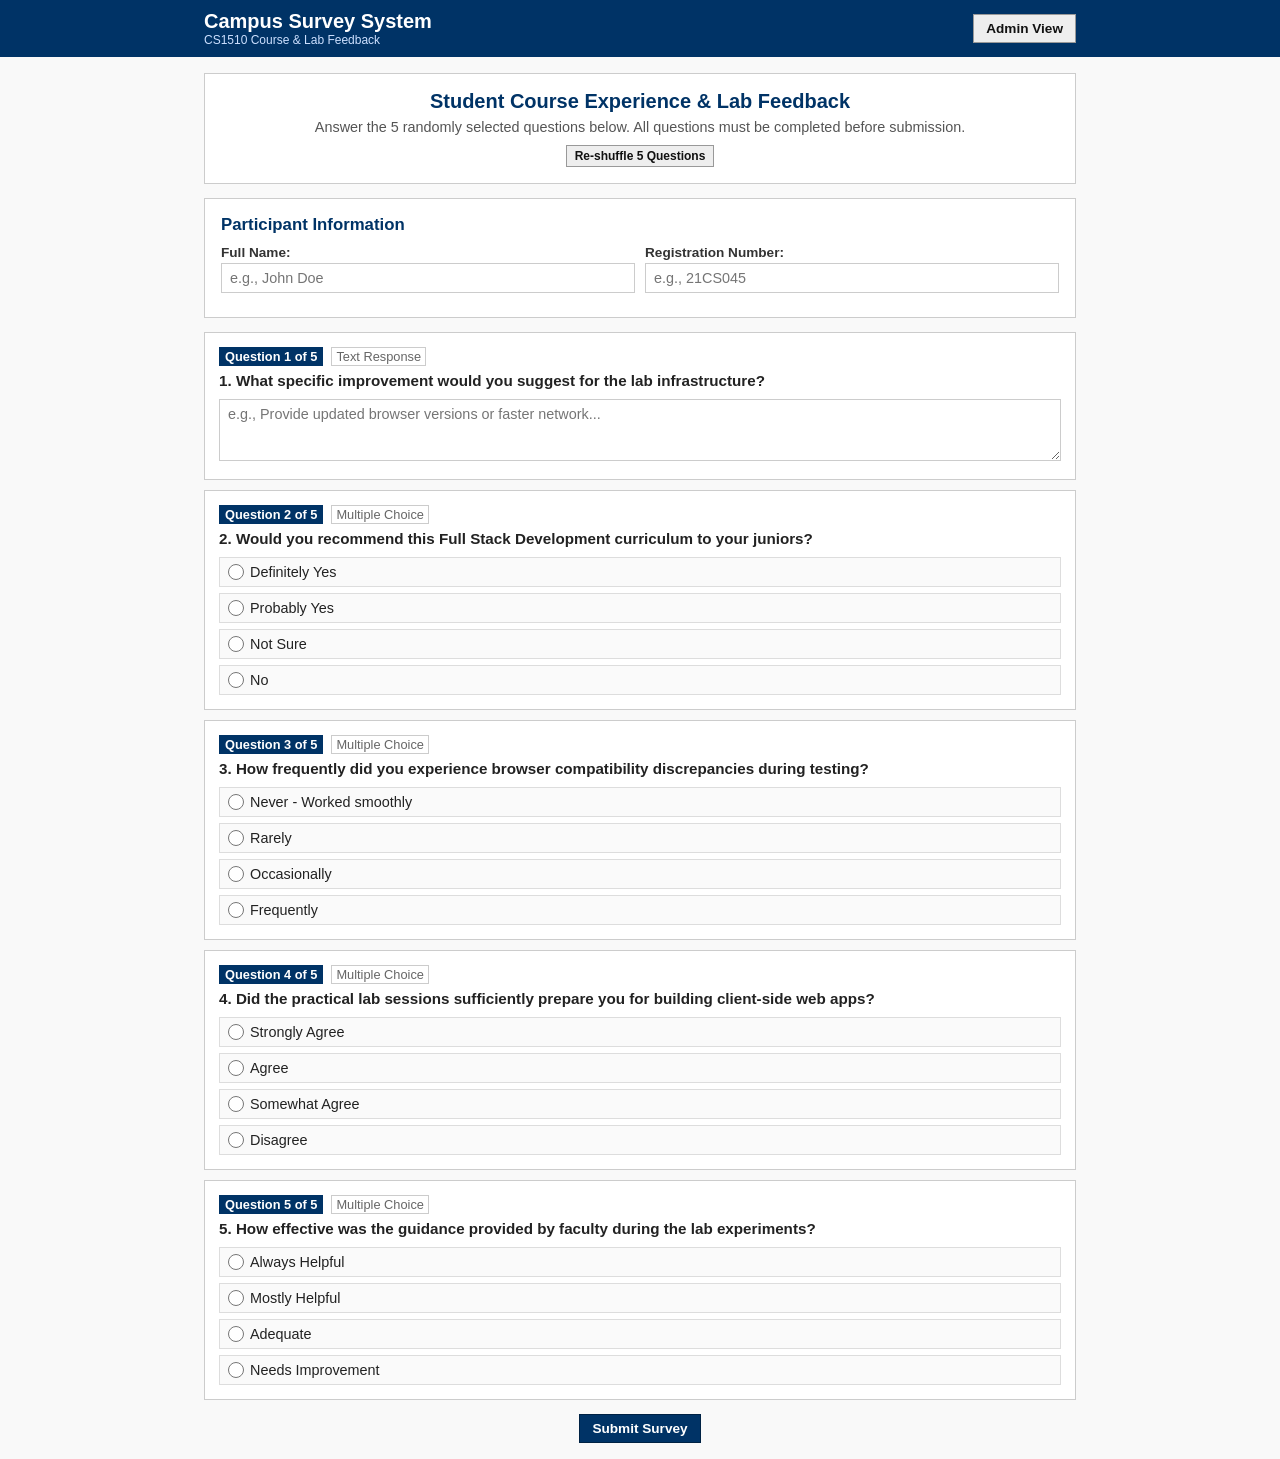
<file: 10-Online-Survey/index.html>
<!DOCTYPE html>
<html lang="en">
<head>
  <meta charset="UTF-8">
  <meta name="viewport" content="width=device-width, initial-scale=1.0">
  <title>CS1510 - Online Survey Application</title>
  <link rel="stylesheet" href="style.css">
</head>
<body>
  <header class="navbar">
    <div class="nav-content">
      <div class="brand">
        <h1>Campus Survey System</h1>
        <p class="brand-sub">CS1510 Course &amp; Lab Feedback</p>
      </div>
      <div class="nav-actions">
        <button id="toggleAdminBtn" class="btn">
          <span id="adminBtnText">Admin View</span>
        </button>
      </div>
    </div>
  </header>

  <main class="main-container">
    <!-- 1. SURVEY TAKING VIEW -->
    <section id="surveyView" class="view-panel">
      <div class="card intro-card">
        <h2>Student Course Experience &amp; Lab Feedback</h2>
        <p class="intro-desc">
          Answer the 5 randomly selected questions below. All questions must be completed before submission.
        </p>
        <button id="regenerateQuestionsBtn" class="btn small-btn">
          Re-shuffle 5 Questions
        </button>
      </div>

      <div id="surveyAlert" class="alert hidden"></div>

      <form id="surveyForm" class="survey-form">
        <!-- Participant Identity Section -->
        <div class="card">
          <h3>Participant Information</h3>
          <div class="form-row">
            <div class="form-group flex-1">
              <label for="studentName">Full Name:</label>
              <input type="text" id="studentName" placeholder="e.g., John Doe" required>
            </div>
            <div class="form-group flex-1">
              <label for="studentReg">Registration Number:</label>
              <input type="text" id="studentReg" placeholder="e.g., 21CS045" required>
            </div>
          </div>
        </div>

        <!-- 5 Random Questions Container -->
        <div id="questionsContainer" class="questions-container"></div>

        <div class="form-actions">
          <button type="submit" class="btn primary-btn large-btn" id="submitSurveyBtn">
            Submit Survey
          </button>
        </div>
      </form>
    </section>

    <!-- 2. SURVEY SUCCESS VIEW -->
    <section id="successView" class="view-panel hidden">
      <div class="card text-center">
        <h2>Feedback Submitted Successfully</h2>
        <p class="success-msg">Your response has been saved to localStorage.</p>
        <div class="ref-box">
          Submission ID: <strong id="responseRefId">#SRV-00000</strong>
        </div>
        <div class="success-buttons">
          <button id="retakeSurveyBtn" class="btn primary-btn">Take Another Survey</button>
          <button id="viewInAdminBtn" class="btn">Inspect in Admin View</button>
        </div>
      </div>
    </section>

    <!-- 3. ADMIN VIEW -->
    <section id="adminView" class="view-panel hidden">
      <div class="admin-toolbar card">
        <div>
          <h2>Survey Admin View</h2>
          <p class="admin-sub">Audit all recorded responses</p>
        </div>
        <div class="admin-actions">
          <button id="clearResponsesBtn" class="btn danger-btn small-btn">Clear All</button>
          <button id="backToSurveyBtn" class="btn small-btn">&larr; Back to Survey</button>
        </div>
      </div>

      <div class="admin-metrics-row">
        <div class="metric-box">
          <span class="metric-num" id="totalSubmissionsCount">0</span>
          <span class="metric-label">Total Submissions</span>
        </div>
        <div class="metric-box">
          <span class="metric-num">5</span>
          <span class="metric-label">Questions Per Survey</span>
        </div>
        <div class="metric-box">
          <span class="metric-num" id="questionBankSize">12</span>
          <span class="metric-label">Question Bank Total</span>
        </div>
      </div>

      <div class="card">
        <h3>Recorded Submissions</h3>
        <div id="submissionsList" class="submissions-list"></div>
      </div>
    </section>
  </main>

  <script src="script.js"></script>
</body>
</html>
</file>
<file: 01-Webpage/style.css>
* {
  margin: 0;
  padding: 0;
  box-sizing: border-box;
}

body {
  font-family: Arial, sans-serif;
  background-color: #e6f2ff;
  color: #222222;
  line-height: 1.5;
  min-height: 100vh;
  display: flex;
  flex-direction: column;
}

.header {
  background-color: #003366;
  color: #ffffff;
  padding: 18px 12px;
  text-align: center;
}

.header h1 {
  font-size: 1.25rem;
  margin-bottom: 4px;
}

.header p {
  font-size: 0.9rem;
  color: #cce0ff;
}

.main-container {
  flex: 1;
  display: flex;
  flex-direction: column;
  align-items: center;
  justify-content: center;
  padding: 24px 12px;
  gap: 16px;
  max-width: 800px;
  width: 100%;
  margin: 0 auto;
}

.box {
  background: #ffffff;
  border: 1px solid #b3d1ff;
  padding: 18px;
  width: 100%;
}

.box h2 {
  color: #003366;
  font-size: 1.2rem;
  margin-bottom: 8px;
  text-align: center;
}

.box p {
  font-size: 0.95rem;
  color: #333333;
}

.actions {
  display: flex;
  justify-content: center;
  gap: 8px;
  margin-top: 14px;
  flex-wrap: wrap;
}

.live-date {
  text-align: center;
  margin-top: 10px;
  font-size: 0.85rem;
  color: #666666;
}

.exp-title-row {
  border-bottom: 1px solid #ddd;
  padding-bottom: 8px;
  margin-bottom: 14px;
}

.exp-title-row span {
  display: inline-block;
  background: #003366;
  color: #ffffff;
  font-size: 0.75rem;
  padding: 2px 6px;
  font-weight: bold;
  margin-bottom: 4px;
}

.exp-title-row h3 {
  color: #003366;
  font-size: 1.1rem;
}

.doc-item {
  border: 1px solid #ddd;
  background: #fafafa;
  padding: 12px;
  margin-bottom: 12px;
}

.doc-item h4 {
  color: #003366;
  font-size: 0.95rem;
  margin-bottom: 6px;
}

.algo-list {
  padding-left: 20px;
  font-size: 0.9rem;
}

.algo-list li {
  margin-bottom: 4px;
}

.algo-list code {
  background: #eee;
  padding: 1px 4px;
  font-family: monospace;
}

.result-item {
  border-left: 4px solid #28a745;
}

.verify-row {
  margin-top: 10px;
  display: flex;
  justify-content: space-between;
  align-items: center;
  font-size: 0.9rem;
}

.timestamp-box {
  margin-top: 8px;
  padding: 8px;
  background: #eef9f0;
  border: 1px solid #c2ecc9;
  font-size: 0.85rem;
  font-family: monospace;
}

.btn {
  padding: 6px 14px;
  font-size: 0.9rem;
  cursor: pointer;
  border: 1px solid #999;
  background: #f0f0f0;
  color: #111;
  text-decoration: none;
  display: inline-block;
}

.btn:hover {
  background: #e0e0e0;
}

.primary-btn {
  background: #003366;
  color: #ffffff;
  border-color: #002244;
}

.primary-btn:hover {
  background: #002244;
}

.small-btn {
  padding: 4px 8px;
  font-size: 0.8rem;
}

.footer {
  background-color: #003366;
  color: #ffffff;
  text-align: center;
  padding: 10px;
  font-size: 0.85rem;
  margin-top: auto;
}

.hidden {
  display: none;
}

body.high-contrast {
  background-color: #1a1a1a;
  color: #ffffff;
}

body.high-contrast .box,
body.high-contrast .doc-item {
  background: #2a2a2a;
  border-color: #555;
  color: #ffffff;
}

body.high-contrast .box p,
body.high-contrast .algo-list,
body.high-contrast .doc-item p {
  color: #eeeeee;
}

body.high-contrast .header,
body.high-contrast .footer {
  background-color: #000000;
}
</file>
<file: 02-Chat-Module/style.css>
* {
  margin: 0;
  padding: 0;
  box-sizing: border-box;
}

body {
  font-family: Arial, sans-serif;
  background-color: #f9f9f9;
  color: #222222;
  min-height: 100vh;
  display: flex;
  align-items: center;
  justify-content: center;
  padding: 12px;
}

.chat-wrapper {
  width: 100%;
  max-width: 600px;
  height: 85vh;
  max-height: 650px;
  background: #ffffff;
  border: 1px solid #ccc;
  display: flex;
  flex-direction: column;
}

.chat-header {
  background-color: #003366;
  color: #ffffff;
  padding: 12px 16px;
  display: flex;
  justify-content: space-between;
  align-items: center;
}

.chat-header h2 {
  font-size: 1.15rem;
}

.chat-sub {
  font-size: 0.8rem;
  color: #cce0ff;
}

.chat-body {
  flex: 1;
  padding: 14px;
  overflow-y: auto;
  background-color: #ffffff;
  display: flex;
  flex-direction: column;
  gap: 10px;
}

.message-row {
  display: flex;
  flex-direction: column;
  max-width: 80%;
}

.user-row {
  align-self: flex-end;
  align-items: flex-end;
}

.bot-row {
  align-self: flex-start;
  align-items: flex-start;
}

.bubble {
  padding: 8px 12px;
  font-size: 0.95rem;
  border: 1px solid #ddd;
}

.user-bubble {
  background-color: #003366;
  color: #ffffff;
  border-color: #002244;
}

.bot-bubble {
  background-color: #f5f5f5;
  color: #222222;
}

.timestamp {
  font-size: 0.7rem;
  color: #666666;
  margin-top: 3px;
}

.quick-bar {
  padding: 6px 12px;
  background-color: #f0f0f0;
  border-top: 1px solid #ccc;
  border-bottom: 1px solid #ccc;
  display: flex;
  align-items: center;
  gap: 6px;
  overflow-x: auto;
  font-size: 0.8rem;
  color: #444;
}

.chip {
  background: #ffffff;
  border: 1px solid #bbb;
  padding: 3px 8px;
  font-size: 0.75rem;
  cursor: pointer;
  color: #222;
}

.chip:hover {
  background-color: #003366;
  color: #ffffff;
  border-color: #003366;
}

.chat-footer {
  padding: 10px 12px;
  background: #ffffff;
}

.chat-footer form {
  display: flex;
  gap: 6px;
}

.chat-footer input {
  flex: 1;
  padding: 6px 10px;
  border: 1px solid #ccc;
  font-size: 0.95rem;
  outline: none;
}

.chat-footer input:focus {
  border-color: #003366;
}

.btn {
  padding: 6px 14px;
  font-size: 0.85rem;
  cursor: pointer;
  border: 1px solid #999;
  background: #eee;
  color: #111;
}

.btn:hover {
  background: #ddd;
}

.primary-btn {
  background: #003366;
  color: #ffffff;
  border-color: #002244;
}

.primary-btn:hover {
  background: #002244;
}

@media (max-width: 600px) {
  body {
    padding: 0;
  }
  .chat-wrapper {
    height: 100vh;
    max-height: 100vh;
    border: none;
  }
}
</file>
<file: 03-Calculator/style.css>
* {
    box-sizing: border-box;
    font-family: Arial, sans-serif;
}

body {
    margin: 0;
    height: 100vh;
    display: flex;
    justify-content: center;
    align-items: center;
    background: white;
}

.calculator {
    width: 300px;
    padding: 15px;
    border: 1px solid #ccc;
    border-radius: 8px;
}

#display {
    width: 100%;
    height: 65px;
    margin-bottom: 15px;
    padding: 10px;
    text-align: right;
    font-size: 28px;
    border: 1px solid #ccc;
    border-radius: 5px;
}

.buttons {
    display: grid;
    grid-template-columns: repeat(4, 1fr);
    gap: 8px;
}

button {
    height: 55px;
    font-size: 20px;
    background: white;
    border: 1px solid #ccc;
    border-radius: 5px;
    cursor: pointer;
}

button:hover {
    background: #eee;
}

.equal {
    grid-column: span 2;
}
</file>
<file: 04-Todo-Management/style.css>
* {
  margin: 0;
  padding: 0;
  box-sizing: border-box;
}

body {
  font-family: Arial, sans-serif;
  background-color: #f9f9f9;
  color: #222222;
  min-height: 100vh;
  display: flex;
  justify-content: center;
  align-items: center;
  padding: 12px;
}

.app-container {
  width: 100%;
  max-width: 560px;
}

.box {
  background: #ffffff;
  border: 1px solid #ccc;
}

.hidden {
  display: none !important;
}

.auth-header {
  background: #003366;
  color: #ffffff;
  text-align: center;
  padding: 14px;
}

.auth-header h2 {
  font-size: 1.2rem;
}

.auth-header p {
  font-size: 0.85rem;
  color: #cce0ff;
  margin-top: 2px;
}

.auth-tabs {
  display: flex;
  border-bottom: 1px solid #ccc;
  background: #f0f0f0;
}

.tab-btn {
  flex: 1;
  padding: 8px;
  background: none;
  border: none;
  font-weight: bold;
  font-size: 0.9rem;
  color: #555555;
  cursor: pointer;
  border-bottom: 2px solid transparent;
}

.tab-btn.active {
  color: #003366;
  border-bottom-color: #003366;
  background: #ffffff;
}

.auth-form {
  padding: 16px;
}

.form-group {
  margin-bottom: 10px;
}

.form-group label {
  display: block;
  font-size: 0.85rem;
  font-weight: bold;
  margin-bottom: 4px;
  color: #333333;
}

.form-group input, 
.add-task-form input,
.add-task-form select {
  width: 100%;
  padding: 6px 8px;
  border: 1px solid #ccc;
  font-size: 0.95rem;
  outline: none;
}

.form-group input:focus,
.add-task-form input:focus {
  border-color: #003366;
}

.demo-users {
  margin-top: 12px;
  padding-top: 8px;
  border-top: 1px dashed #ccc;
  font-size: 0.8rem;
  color: #666666;
  display: flex;
  align-items: center;
  gap: 6px;
}

.demo-btn {
  background: #eee;
  border: 1px solid #ccc;
  padding: 2px 6px;
  cursor: pointer;
  font-size: 0.75rem;
}

.alert {
  margin: 10px 16px 0;
  padding: 6px 10px;
  font-size: 0.85rem;
}

.alert.error {
  background: #fce8e6;
  color: #c5221f;
  border: 1px solid #fad2cf;
}

.alert.success {
  background: #e6f4ea;
  color: #137333;
  border: 1px solid #ceead6;
}

.btn {
  padding: 6px 14px;
  font-size: 0.85rem;
  font-weight: bold;
  cursor: pointer;
  border: 1px solid #999;
  background: #eee;
  color: #111;
}

.btn:hover {
  background: #ddd;
}

.full-btn {
  width: 100%;
  margin-top: 6px;
}

.primary-btn {
  background: #003366;
  color: #ffffff;
  border-color: #002244;
}

.primary-btn:hover {
  background: #002244;
}

.logout-btn {
  background: #c5221f;
  color: #ffffff;
  border-color: #a51d24;
  padding: 4px 8px;
  font-size: 0.8rem;
}

.workspace-header {
  background: #f0f0f0;
  border-bottom: 1px solid #ccc;
  padding: 10px 14px;
  display: flex;
  justify-content: space-between;
  align-items: center;
}

.workspace-header h2 {
  font-size: 1.15rem;
  color: #003366;
}

.user-greeting {
  font-size: 0.8rem;
  color: #555555;
}

.stats-row {
  display: flex;
  gap: 8px;
  padding: 12px 14px;
  background: #ffffff;
}

.stat-box {
  flex: 1;
  background: #fafafa;
  padding: 6px;
  text-align: center;
  border: 1px solid #ddd;
}

.stat-num {
  display: block;
  font-size: 1.2rem;
  font-weight: bold;
  color: #003366;
}

.stat-label {
  font-size: 0.75rem;
  color: #666666;
  text-transform: uppercase;
}

.add-task-form {
  padding: 0 14px 10px;
  display: flex;
  gap: 6px;
  flex-wrap: wrap;
}

.add-task-form input {
  flex: 1;
  min-width: 160px;
}

.add-task-form select {
  width: auto;
}

.filter-controls {
  padding: 6px 14px;
  background: #f0f0f0;
  border-top: 1px solid #ccc;
  border-bottom: 1px solid #ccc;
  display: flex;
  justify-content: space-between;
  align-items: center;
  flex-wrap: wrap;
  gap: 6px;
}

.filter-group {
  display: flex;
  gap: 4px;
}

.filter-btn {
  background: #ffffff;
  border: 1px solid #ccc;
  color: #444444;
  padding: 3px 8px;
  font-size: 0.8rem;
  cursor: pointer;
}

.filter-btn.active {
  background: #003366;
  color: #ffffff;
  border-color: #003366;
}

.clear-action-btn {
  background: none;
  border: none;
  color: #c5221f;
  font-size: 0.8rem;
  cursor: pointer;
  text-decoration: underline;
}

.task-list {
  list-style: none;
  padding: 12px 14px;
  min-height: 140px;
  max-height: 350px;
  overflow-y: auto;
}

.task-item {
  display: flex;
  align-items: center;
  justify-content: space-between;
  padding: 6px 8px;
  background: #ffffff;
  border: 1px solid #ddd;
  margin-bottom: 6px;
}

.task-item.completed {
  background: #f5f5f5;
}

.task-left {
  display: flex;
  align-items: center;
  gap: 8px;
  flex: 1;
}

.task-checkbox {
  width: 16px;
  height: 16px;
  cursor: pointer;
}

.task-text {
  font-size: 0.9rem;
  color: #222222;
}

.task-item.completed .task-text {
  text-decoration: line-through;
  color: #888888;
}

.priority-tag {
  font-size: 0.7rem;
  padding: 1px 4px;
  font-weight: bold;
  border: 1px solid #ccc;
}

.priority-tag.High { background: #fce8e6; color: #c5221f; border-color: #fad2cf; }
.priority-tag.Normal { background: #eeeeee; color: #333333; }
.priority-tag.Low { background: #e8f0fe; color: #1a73e8; border-color: #d2e3fc; }

.delete-btn {
  background: none;
  border: none;
  color: #888888;
  font-size: 1.1rem;
  cursor: pointer;
  padding: 2px 6px;
}

.delete-btn:hover {
  color: #c5221f;
}

.empty-state {
  text-align: center;
  color: #888888;
  padding: 24px 8px;
  font-size: 0.85rem;
}
</file>
<file: 05-Microblogging/style.css>
/* Reset */
* {
  margin: 0;
  padding: 0;
  box-sizing: border-box;
}

body {
  font-family: Arial, sans-serif;
  background-color: #f4f6f9;
  color: #222222;
  min-height: 100vh;
}

/* AUTH OVERLAY */
.auth-overlay {
  position: fixed;
  inset: 0;
  background: rgba(0, 0, 0, 0.5);
  display: flex;
  align-items: center;
  justify-content: center;
  z-index: 100;
  padding: 1rem;
}

.auth-card {
  background: #ffffff;
  width: 100%;
  max-width: 400px;
  border-radius: 4px;
  padding: 1.5rem;
  border: 1px solid #d0d7de;
  text-align: center;
}

.auth-card h2 {
  font-size: 1.3rem;
  color: #003366;
}

.auth-sub {
  color: #666666;
  font-size: 0.85rem;
  margin-bottom: 1rem;
}

.auth-tabs {
  display: flex;
  border-bottom: 1px solid #e0e0e0;
  margin-bottom: 1rem;
}

.tab-btn {
  flex: 1;
  padding: 0.65rem;
  background: none;
  border: none;
  font-weight: bold;
  color: #666666;
  cursor: pointer;
  border-bottom: 2px solid transparent;
}

.tab-btn.active {
  color: #003366;
  border-bottom-color: #003366;
}

.auth-form {
  text-align: left;
}

.form-group {
  margin-bottom: 0.85rem;
}

.form-group label {
  display: block;
  font-size: 0.85rem;
  font-weight: bold;
  margin-bottom: 0.3rem;
  color: #333333;
}

.form-group input, textarea {
  width: 100%;
  padding: 0.65rem 0.75rem;
  border: 1px solid #ced4da;
  border-radius: 3px;
  font-size: 0.95rem;
  font-family: inherit;
  outline: none;
}

.form-group input:focus, textarea:focus {
  border-color: #003366;
}

.quick-demo {
  margin-top: 1rem;
  padding-top: 0.75rem;
  border-top: 1px dashed #ced4da;
  font-size: 0.8rem;
  color: #666666;
  display: flex;
  align-items: center;
  justify-content: center;
  gap: 0.4rem;
}

.demo-chip {
  background: #e9ecef;
  border: 1px solid #ced4da;
  padding: 0.2rem 0.5rem;
  border-radius: 3px;
  cursor: pointer;
  font-size: 0.75rem;
}

.alert {
  padding: 0.5rem;
  border-radius: 3px;
  font-size: 0.85rem;
  margin-bottom: 0.75rem;
}

.alert.error { background: #f8d7da; color: #721c24; border: 1px solid #f5c6cb; }
.alert.success { background: #d4edda; color: #155724; border: 1px solid #c3e6cb; }

/* NAVBAR */
.app-navbar {
  background: #003366;
  color: #ffffff;
  padding: 0.85rem 1.5rem;
  display: flex;
  justify-content: space-between;
  align-items: center;
}

.nav-brand h2 {
  font-size: 1.15rem;
}

.nav-user-actions {
  display: flex;
  align-items: center;
  gap: 0.75rem;
}

.user-pill {
  font-size: 0.85rem;
  color: #cce0ff;
}

.user-pill strong {
  color: #ffffff;
}

/* GRID */
.main-grid {
  max-width: 950px;
  margin: 1.5rem auto;
  padding: 0 1rem;
  display: grid;
  grid-template-columns: 1fr 280px;
  gap: 1.25rem;
}

.card {
  background: #ffffff;
  border-radius: 4px;
  border: 1px solid #d0d7de;
}

/* COMPOSER */
.composer-card {
  padding: 1rem;
  margin-bottom: 1rem;
}

.composer-card textarea {
  width: 100%;
  resize: none;
  border: 1px solid #ced4da;
  border-radius: 3px;
  padding: 0.65rem;
}

.composer-footer {
  display: flex;
  justify-content: space-between;
  align-items: center;
  margin-top: 0.5rem;
}

.char-count {
  font-size: 0.8rem;
  color: #666666;
}

/* FEED TABS */
.feed-tabs {
  display: flex;
  background: #ffffff;
  border-radius: 4px;
  border: 1px solid #d0d7de;
  margin-bottom: 1rem;
}

.feed-tab {
  flex: 1;
  padding: 0.65rem;
  background: none;
  border: none;
  font-weight: bold;
  font-size: 0.9rem;
  color: #666666;
  cursor: pointer;
  text-align: center;
}

.feed-tab.active {
  color: #003366;
  background: #f0f4f8;
  border-bottom: 2px solid #003366;
}

/* POSTS */
.post-card {
  background: #ffffff;
  border: 1px solid #d0d7de;
  border-radius: 4px;
  padding: 1rem;
  margin-bottom: 0.85rem;
}

.post-header {
  display: flex;
  justify-content: space-between;
  margin-bottom: 0.5rem;
  border-bottom: 1px solid #f0f0f0;
  padding-bottom: 0.4rem;
}

.post-author {
  font-weight: bold;
  color: #003366;
  cursor: pointer;
}

.post-author:hover {
  text-decoration: underline;
}

.post-time {
  font-size: 0.75rem;
  color: #888888;
}

.post-text {
  font-size: 0.95rem;
  line-height: 1.45;
  color: #222222;
  white-space: pre-wrap;
  margin-bottom: 0.75rem;
}

.post-actions {
  display: flex;
  align-items: center;
  gap: 1rem;
  padding-top: 0.5rem;
  border-top: 1px solid #f0f0f0;
}

.action-btn {
  background: none;
  border: 1px solid #ced4da;
  padding: 0.25rem 0.55rem;
  border-radius: 3px;
  color: #555555;
  font-size: 0.8rem;
  cursor: pointer;
}

.action-btn:hover {
  background-color: #f8f9fa;
  color: #003366;
}

.action-btn.liked {
  color: #b91c1c;
  background-color: #fee2e2;
  border-color: #fca5a5;
  font-weight: bold;
}

/* COMMENTS */
.comments-container {
  margin-top: 0.75rem;
  background: #f8f9fa;
  padding: 0.65rem;
  border-radius: 3px;
  border: 1px solid #e9ecef;
}

.comment-list {
  list-style: none;
  margin-bottom: 0.5rem;
}

.comment-item {
  padding: 0.3rem 0;
  font-size: 0.85rem;
  border-bottom: 1px solid #e9ecef;
}

.comment-author {
  font-weight: bold;
  color: #003366;
}

.comment-form {
  display: flex;
  gap: 0.4rem;
}

.comment-form input {
  flex: 1;
  padding: 0.4rem 0.6rem;
  border: 1px solid #ced4da;
  border-radius: 3px;
  font-size: 0.85rem;
}

/* SIDEBAR */
.user-summary-card {
  padding: 1.25rem;
  text-align: center;
  margin-bottom: 1rem;
}

.user-summary-card h3 {
  font-size: 1.1rem;
  color: #003366;
  margin-bottom: 0.25rem;
}

.summary-bio {
  font-size: 0.85rem;
  color: #666666;
  margin-bottom: 0.85rem;
}

.summary-stats {
  display: flex;
  border-top: 1px solid #e9ecef;
  background: #f8f9fa;
  padding: 0.5rem 0;
}

.stat-item {
  flex: 1;
  text-align: center;
}

.stat-number {
  display: block;
  font-weight: bold;
  font-size: 1rem;
  color: #003366;
}

.stat-name {
  font-size: 0.7rem;
  color: #666666;
  text-transform: uppercase;
}

.follow-card {
  padding: 1rem;
}

.follow-card h3 {
  font-size: 1rem;
  color: #003366;
  margin-bottom: 0.25rem;
}

.follow-desc {
  font-size: 0.75rem;
  color: #777777;
  margin-bottom: 0.75rem;
}

.users-list {
  list-style: none;
}

.user-row {
  display: flex;
  align-items: center;
  justify-content: space-between;
  padding: 0.45rem 0;
  border-bottom: 1px solid #f0f0f0;
}

.user-name-tag {
  font-size: 0.85rem;
  font-weight: bold;
}

/* BUTTONS */
.btn {
  padding: 0.5rem 1rem;
  border-radius: 3px;
  font-weight: bold;
  font-size: 0.85rem;
  cursor: pointer;
  border: none;
}

.small-btn {
  padding: 0.3rem 0.6rem;
  font-size: 0.75rem;
}

.primary-btn { background: #003366; color: #fff; }
.primary-btn:hover { background: #002244; }

.success-btn { background: #28a745; color: #fff; }
.danger-btn { background: #dc3545; color: #fff; }

.outline-btn {
  background: #ffffff;
  border: 1px solid #ced4da;
  color: #333333;
}

.follow-btn {
  background: #003366;
  color: #ffffff;
  border: none;
  padding: 0.25rem 0.6rem;
  border-radius: 3px;
  font-size: 0.75rem;
  font-weight: bold;
  cursor: pointer;
}

.follow-btn.following {
  background: #e2e8f0;
  color: #333333;
}

.full-width { width: 100%; }

/* MODAL */
.modal-overlay {
  position: fixed;
  inset: 0;
  background: rgba(0, 0, 0, 0.5);
  display: flex;
  align-items: center;
  justify-content: center;
  z-index: 100;
  padding: 1rem;
}

.modal-card {
  background: #fff;
  border-radius: 4px;
  width: 100%;
  max-width: 450px;
  max-height: 85vh;
  overflow-y: auto;
  border: 1px solid #d0d7de;
}

.modal-header {
  padding: 0.85rem 1rem;
  border-bottom: 1px solid #e0e0e0;
  display: flex;
  justify-content: space-between;
  align-items: center;
  background: #f8f9fa;
}

.modal-header h3 {
  font-size: 1.05rem;
  color: #003366;
}

.close-btn {
  background: none;
  border: none;
  font-size: 1.3rem;
  cursor: pointer;
  color: #666666;
}

.modal-body {
  padding: 1rem;
}

.hidden { display: none !important; }

@media (max-width: 750px) {
  .main-grid {
    grid-template-columns: 1fr;
  }
}
</file>
<file: 06-Food-Delivery/style.css>
/* Reset */
* {
  margin: 0;
  padding: 0;
  box-sizing: border-box;
}

body {
  font-family: Arial, sans-serif;
  background-color: #f4f6f9;
  color: #222222;
  min-height: 100vh;
}

/* NAVBAR */
.navbar {
  background: #003366;
  color: #ffffff;
  position: sticky;
  top: 0;
  z-index: 40;
}

.nav-content {
  max-width: 1050px;
  margin: 0 auto;
  padding: 0.85rem 1.25rem;
  display: flex;
  justify-content: space-between;
  align-items: center;
}

.brand h1 {
  font-size: 1.25rem;
}

.tagline {
  font-size: 0.75rem;
  color: #cce0ff;
}

.nav-actions {
  display: flex;
  gap: 0.75rem;
}

.btn-nav {
  background: transparent;
  border: 1px solid #cce0ff;
  color: #ffffff;
  padding: 0.45rem 0.85rem;
  border-radius: 3px;
  cursor: pointer;
  font-size: 0.85rem;
}

.btn-cart {
  background: #ffffff;
  color: #003366;
  border: none;
  padding: 0.45rem 1rem;
  border-radius: 3px;
  font-weight: bold;
  font-size: 0.85rem;
  cursor: pointer;
}

/* MAIN LAYOUT */
.main-layout {
  max-width: 1050px;
  margin: 1.5rem auto;
  padding: 0 1.25rem;
}

.hidden {
  display: none !important;
}

.section-header {
  display: flex;
  justify-content: space-between;
  align-items: center;
  margin-bottom: 1.25rem;
  flex-wrap: wrap;
  gap: 0.75rem;
}

.section-header h2 {
  font-size: 1.3rem;
  color: #003366;
}

.section-sub {
  color: #666666;
  font-size: 0.85rem;
}

.search-box {
  padding: 0.55rem 0.75rem;
  border: 1px solid #ced4da;
  border-radius: 3px;
  font-size: 0.9rem;
  width: 250px;
  outline: none;
}

.search-box:focus {
  border-color: #003366;
}

/* RESTAURANTS GRID */
.restaurants-grid {
  display: grid;
  grid-template-columns: repeat(auto-fill, minmax(240px, 1fr));
  gap: 1rem;
}

.restaurant-card {
  background: #ffffff;
  border: 1px solid #d0d7de;
  border-radius: 4px;
  padding: 1.25rem;
  cursor: pointer;
  transition: border-color 0.15s;
}

.restaurant-card:hover {
  border-color: #003366;
}

.rest-title-row {
  display: flex;
  justify-content: space-between;
  align-items: center;
  margin-bottom: 0.35rem;
}

.restaurant-card h3 {
  font-size: 1.05rem;
  color: #003366;
}

.rating-pill {
  background: #e9ecef;
  color: #222222;
  border: 1px solid #ced4da;
  padding: 0.1rem 0.4rem;
  border-radius: 3px;
  font-size: 0.75rem;
  font-weight: bold;
}

.cuisine-tag {
  color: #666666;
  font-size: 0.8rem;
  margin-bottom: 0.75rem;
}

.delivery-meta {
  font-size: 0.75rem;
  color: #555555;
  display: flex;
  justify-content: space-between;
  border-top: 1px solid #f0f0f0;
  padding-top: 0.5rem;
}

/* MENU VIEW */
.menu-nav-bar {
  margin-bottom: 1rem;
}

.btn-back {
  background: #ffffff;
  border: 1px solid #ced4da;
  padding: 0.4rem 0.8rem;
  border-radius: 3px;
  font-weight: bold;
  cursor: pointer;
  font-size: 0.85rem;
}

.restaurant-banner {
  background: #003366;
  color: #ffffff;
  padding: 1.25rem;
  border-radius: 4px;
  margin-bottom: 1.25rem;
}

.restaurant-banner h2 {
  font-size: 1.4rem;
}

.banner-meta {
  display: flex;
  gap: 1.25rem;
  font-size: 0.85rem;
  color: #cce0ff;
  margin-top: 0.35rem;
}

.menu-controls {
  display: flex;
  justify-content: space-between;
  align-items: center;
  margin-bottom: 1rem;
  flex-wrap: wrap;
  gap: 0.5rem;
}

.menu-controls h3 {
  font-size: 1.1rem;
  color: #003366;
}

.veg-filter {
  display: flex;
  gap: 0.85rem;
  font-size: 0.85rem;
}

.menu-grid {
  display: grid;
  grid-template-columns: repeat(auto-fill, minmax(300px, 1fr));
  gap: 1rem;
}

.menu-item-card {
  background: #ffffff;
  border: 1px solid #d0d7de;
  border-radius: 4px;
  padding: 1rem;
  display: flex;
  flex-direction: column;
  justify-content: space-between;
}

.item-top {
  display: flex;
  justify-content: space-between;
  align-items: flex-start;
  margin-bottom: 0.35rem;
}

.item-title {
  font-size: 0.95rem;
  font-weight: bold;
  color: #222222;
}

.diet-tag {
  font-size: 0.7rem;
  padding: 0.1rem 0.4rem;
  border-radius: 2px;
  font-weight: bold;
}

.diet-tag.veg { background: #d4edda; color: #155724; border: 1px solid #c3e6cb; }
.diet-tag.non-veg { background: #f8d7da; color: #721c24; border: 1px solid #f5c6cb; }

.item-desc {
  font-size: 0.8rem;
  color: #666666;
  margin-bottom: 0.75rem;
}

.item-bottom {
  display: flex;
  justify-content: space-between;
  align-items: center;
  border-top: 1px solid #f0f0f0;
  padding-top: 0.5rem;
}

.item-price {
  font-weight: bold;
  font-size: 1rem;
  color: #003366;
}

.btn-add {
  background: #ffffff;
  border: 1px solid #003366;
  color: #003366;
  padding: 0.35rem 0.75rem;
  border-radius: 3px;
  font-weight: bold;
  font-size: 0.8rem;
  cursor: pointer;
}

.btn-add:hover {
  background: #003366;
  color: #ffffff;
}

/* CART DRAWER */
.cart-drawer {
  position: fixed;
  top: 0;
  right: 0;
  width: 340px;
  max-width: 100vw;
  height: 100vh;
  background: #ffffff;
  border-left: 1px solid #d0d7de;
  z-index: 100;
  display: flex;
  flex-direction: column;
}

.cart-header {
  padding: 1rem;
  border-bottom: 1px solid #e0e0e0;
  display: flex;
  justify-content: space-between;
  align-items: center;
  background: #f8f9fa;
}

.close-btn {
  background: none;
  border: none;
  font-size: 1.3rem;
  cursor: pointer;
  color: #666666;
}

.cart-items-body {
  flex: 1;
  padding: 1rem;
  overflow-y: auto;
}

.cart-item {
  display: flex;
  justify-content: space-between;
  align-items: center;
  padding: 0.65rem 0;
  border-bottom: 1px solid #f0f0f0;
}

.cart-item-name {
  font-size: 0.85rem;
  font-weight: bold;
}

.cart-item-price {
  font-size: 0.75rem;
  color: #666666;
}

.cart-qty-controls {
  display: flex;
  align-items: center;
  gap: 0.35rem;
}

.qty-btn {
  width: 24px;
  height: 24px;
  border: 1px solid #ced4da;
  background: #f8f9fa;
  border-radius: 3px;
  font-weight: bold;
  cursor: pointer;
}

.qty-val {
  font-weight: bold;
  min-width: 16px;
  text-align: center;
  font-size: 0.85rem;
}

.cart-footer {
  padding: 1rem;
  border-top: 1px solid #e0e0e0;
  background: #f8f9fa;
}

.summary-line {
  display: flex;
  justify-content: space-between;
  margin-bottom: 0.35rem;
  font-size: 0.85rem;
  color: #555555;
}

.total-line {
  font-size: 1rem;
  color: #003366;
  border-top: 1px solid #ced4da;
  padding-top: 0.5rem;
  margin-top: 0.5rem;
}

.btn-checkout {
  width: 100%;
  background: #003366;
  color: #ffffff;
  border: none;
  padding: 0.7rem;
  border-radius: 3px;
  font-size: 0.9rem;
  font-weight: bold;
  cursor: pointer;
  margin-top: 0.75rem;
}

.btn-checkout:disabled {
  background: #ced4da;
  cursor: not-allowed;
}

/* MODALS */
.modal-overlay {
  position: fixed;
  inset: 0;
  background: rgba(0, 0, 0, 0.5);
  display: flex;
  align-items: center;
  justify-content: center;
  z-index: 100;
  padding: 1rem;
}

.modal-card {
  background: #ffffff;
  border-radius: 4px;
  width: 100%;
  max-width: 440px;
  border: 1px solid #d0d7de;
}

.modal-header {
  padding: 1rem;
  border-bottom: 1px solid #e0e0e0;
  display: flex;
  justify-content: space-between;
  align-items: center;
  background: #f8f9fa;
}

.checkout-form {
  padding: 1.25rem;
}

.form-group {
  margin-bottom: 0.85rem;
}

.form-group label {
  display: block;
  font-size: 0.85rem;
  font-weight: bold;
  margin-bottom: 0.25rem;
  color: #333333;
}

.form-group input, .form-group select {
  width: 100%;
  padding: 0.6rem 0.75rem;
  border: 1px solid #ced4da;
  border-radius: 3px;
  font-size: 0.9rem;
  outline: none;
}

.order-pricing-summary {
  background: #f8f9fa;
  padding: 0.65rem;
  border-radius: 3px;
  margin: 0.75rem 0;
  border: 1px solid #e0e0e0;
  text-align: right;
  font-size: 0.95rem;
}

.btn-confirm-order {
  width: 100%;
  background: #28a745;
  color: #ffffff;
  border: none;
  padding: 0.7rem;
  border-radius: 3px;
  font-size: 0.95rem;
  font-weight: bold;
  cursor: pointer;
}

.text-center {
  text-align: center;
  padding: 1.5rem;
}

.order-id-label {
  font-size: 1rem;
  color: #003366;
  margin: 0.4rem 0 0.85rem;
}

.order-details-box {
  background: #f8f9fa;
  border: 1px solid #e0e0e0;
  border-radius: 3px;
  padding: 0.85rem;
  text-align: left;
  font-size: 0.85rem;
  margin-bottom: 1rem;
}

.eta-text {
  font-size: 0.85rem;
  color: #555555;
  margin-bottom: 1rem;
}

.history-container {
  padding: 1rem;
  max-height: 350px;
  overflow-y: auto;
}

.history-order-card {
  border: 1px solid #e0e0e0;
  border-radius: 3px;
  padding: 0.75rem;
  margin-bottom: 0.65rem;
  background: #f8f9fa;
}
</file>
<file: 07-Shopping-Cart/style.css>
* {
  margin: 0;
  padding: 0;
  box-sizing: border-box;
}

body {
  font-family: Arial, sans-serif;
  background-color: #f9f9f9;
  color: #222222;
  min-height: 100vh;
}

.hidden {
  display: none !important;
}

/* NAVBAR */
.navbar {
  background: #003366;
  color: #ffffff;
  position: sticky;
  top: 0;
  z-index: 50;
}

.nav-content {
  max-width: 1050px;
  margin: 0 auto;
  padding: 10px 14px;
  display: flex;
  justify-content: space-between;
  align-items: center;
  flex-wrap: wrap;
  gap: 10px;
}

.brand h2 {
  font-size: 1.2rem;
}

.nav-tabs {
  display: flex;
  gap: 4px;
}

.nav-tab {
  background: transparent;
  border: 1px solid #cce0ff;
  color: #ffffff;
  padding: 5px 12px;
  font-size: 0.85rem;
  font-weight: bold;
  cursor: pointer;
}

.nav-tab.active {
  background: #ffffff;
  color: #003366;
}

.user-controls {
  display: flex;
  align-items: center;
  gap: 8px;
  font-size: 0.85rem;
}

.main-body {
  max-width: 1050px;
  margin: 16px auto;
  padding: 0 14px;
}

/* TOOLBAR */
.toolbar {
  display: flex;
  justify-content: space-between;
  align-items: center;
  margin-bottom: 14px;
  flex-wrap: wrap;
  gap: 8px;
}

.category-filters {
  display: flex;
  gap: 4px;
  flex-wrap: wrap;
}

.cat-btn {
  background: #ffffff;
  border: 1px solid #ccc;
  color: #333333;
  padding: 4px 10px;
  font-size: 0.8rem;
  cursor: pointer;
}

.cat-btn.active {
  background: #003366;
  color: #ffffff;
  border-color: #003366;
}

.search-input {
  padding: 5px 8px;
  border: 1px solid #ccc;
  font-size: 0.85rem;
  width: 200px;
  outline: none;
}

/* PRODUCT GRID */
.product-grid {
  display: grid;
  grid-template-columns: repeat(auto-fill, minmax(230px, 1fr));
  gap: 12px;
}

.product-card {
  background: #ffffff;
  border: 1px solid #ccc;
  padding: 12px;
  display: flex;
  flex-direction: column;
  justify-content: space-between;
}

.product-category {
  font-size: 0.75rem;
  color: #666666;
  text-transform: uppercase;
  margin-bottom: 4px;
}

.product-title {
  font-size: 1rem;
  font-weight: bold;
  color: #003366;
  margin-bottom: 4px;
}

.product-desc {
  font-size: 0.8rem;
  color: #444444;
  margin-bottom: 10px;
  line-height: 1.35;
}

.product-card-footer {
  display: flex;
  justify-content: space-between;
  align-items: center;
  border-top: 1px solid #eee;
  padding-top: 8px;
}

.product-price {
  font-size: 1rem;
  font-weight: bold;
  color: #222222;
}

.btn-add-cart {
  background: #003366;
  color: #ffffff;
  border: 1px solid #002244;
  padding: 4px 10px;
  font-size: 0.8rem;
  font-weight: bold;
  cursor: pointer;
}

.btn-add-cart:hover {
  background: #002244;
}

/* CART VIEW */
.cart-view-header {
  display: flex;
  justify-content: space-between;
  align-items: center;
  margin-bottom: 12px;
  border-bottom: 1px solid #ccc;
  padding-bottom: 8px;
}

.cart-view-header h2 {
  font-size: 1.2rem;
  color: #003366;
}

.cart-layout {
  display: grid;
  grid-template-columns: 1fr 280px;
  gap: 14px;
}

.cart-table-card {
  background: #ffffff;
  border: 1px solid #ccc;
  padding: 12px;
}

.cart-item-row {
  display: flex;
  align-items: center;
  justify-content: space-between;
  padding: 8px 0;
  border-bottom: 1px solid #eee;
  font-size: 0.85rem;
}

.cart-item-meta h4 {
  font-size: 0.9rem;
  color: #222;
}

.cart-item-unit-price {
  font-size: 0.8rem;
  color: #666;
}

.cart-qty-ctrl {
  display: flex;
  align-items: center;
  gap: 4px;
}

.ctrl-btn {
  width: 24px;
  height: 24px;
  border: 1px solid #ccc;
  background: #eee;
  cursor: pointer;
  font-weight: bold;
}

.qty-number {
  min-width: 18px;
  text-align: center;
  font-weight: bold;
}

.cart-item-total {
  font-weight: bold;
  min-width: 70px;
  text-align: right;
}

.remove-item-btn {
  background: none;
  border: none;
  color: #c5221f;
  cursor: pointer;
  font-size: 1.1rem;
  padding: 2px 6px;
}

/* ORDER SUMMARY */
.order-summary-card {
  background: #ffffff;
  border: 1px solid #ccc;
  padding: 14px;
  height: fit-content;
}

.order-summary-card h3 {
  font-size: 1rem;
  margin-bottom: 10px;
  border-bottom: 1px solid #eee;
  padding-bottom: 6px;
}

.summary-row {
  display: flex;
  justify-content: space-between;
  margin-bottom: 6px;
  font-size: 0.85rem;
  color: #444;
}

.grand-total-row {
  font-size: 0.95rem;
  color: #003366;
  border-top: 1px dashed #ccc;
  padding-top: 8px;
  margin-top: 8px;
}

.checkout-btn {
  margin-top: 10px;
  padding: 8px;
  width: 100%;
}

.clear-cart-link {
  display: block;
  text-align: center;
  width: 100%;
  background: none;
  border: none;
  color: #c5221f;
  font-size: 0.8rem;
  cursor: pointer;
  margin-top: 8px;
  text-decoration: underline;
}

/* AUTH & RECEIPT MODAL */
.modal-overlay {
  position: fixed;
  inset: 0;
  background: rgba(0, 0, 0, 0.5);
  display: flex;
  align-items: center;
  justify-content: center;
  z-index: 100;
  padding: 12px;
}

.auth-box, .receipt-box {
  background: #ffffff;
  width: 100%;
  max-width: 400px;
  border: 1px solid #ccc;
  padding: 16px;
}

.auth-box h2 {
  font-size: 1.25rem;
  color: #003366;
  text-align: center;
}

.auth-sub {
  text-align: center;
  color: #666;
  font-size: 0.85rem;
  margin-bottom: 12px;
}

.auth-tabs {
  display: flex;
  border-bottom: 1px solid #ccc;
  background: #f0f0f0;
  margin-bottom: 12px;
}

.tab-btn {
  flex: 1;
  padding: 6px;
  background: none;
  border: none;
  font-weight: bold;
  font-size: 0.85rem;
  color: #555;
  cursor: pointer;
  border-bottom: 2px solid transparent;
}

.tab-btn.active {
  color: #003366;
  border-bottom-color: #003366;
  background: #ffffff;
}

.form-group {
  margin-bottom: 10px;
}

.form-group label {
  display: block;
  font-size: 0.85rem;
  font-weight: bold;
  margin-bottom: 3px;
  color: #333;
}

.form-group input {
  width: 100%;
  padding: 6px 8px;
  border: 1px solid #ccc;
  font-size: 0.9rem;
  outline: none;
}

.demo-box {
  margin-top: 10px;
  padding-top: 8px;
  border-top: 1px dashed #ccc;
  font-size: 0.8rem;
  color: #666;
  display: flex;
  align-items: center;
  gap: 6px;
}

.demo-btn {
  background: #eee;
  border: 1px solid #ccc;
  padding: 2px 6px;
  font-size: 0.75rem;
  cursor: pointer;
}

.alert {
  padding: 6px 10px;
  font-size: 0.85rem;
  margin-bottom: 10px;
}

.alert.error { background: #fce8e6; color: #c5221f; border: 1px solid #fad2cf; }
.alert.success { background: #e6f4ea; color: #137333; border: 1px solid #ceead6; }

.receipt-box h3 {
  color: #003366;
  font-size: 1.15rem;
  text-align: center;
}

.receipt-box p {
  font-size: 0.85rem;
  color: #444;
  margin: 4px 0;
}

.receipt-items-list {
  max-height: 150px;
  overflow-y: auto;
  border-top: 1px solid #eee;
  border-bottom: 1px solid #eee;
  padding: 6px 0;
  margin: 8px 0;
}

.receipt-item-row {
  display: flex;
  justify-content: space-between;
  font-size: 0.85rem;
  padding: 3px 0;
}

.receipt-total-row {
  display: flex;
  justify-content: space-between;
  font-size: 1rem;
  margin: 10px 0;
}

/* BUTTONS */
.btn {
  padding: 6px 12px;
  font-size: 0.85rem;
  font-weight: bold;
  cursor: pointer;
  border: 1px solid #999;
  background: #eee;
  color: #111;
}

.btn:hover { background: #ddd; }

.primary-btn {
  background: #003366;
  color: #ffffff;
  border-color: #002244;
}

.primary-btn:hover { background: #002244; }
.primary-btn:disabled { background: #ccc; border-color: #bbb; cursor: not-allowed; }

.small-btn { padding: 3px 8px; font-size: 0.75rem; }
.full-width { width: 100%; }

@media (max-width: 750px) {
  .cart-layout {
    grid-template-columns: 1fr;
  }
}
</file>
<file: 08-Leave-Management/style.css>
* {
  margin: 0;
  padding: 0;
  box-sizing: border-box;
}

body {
  font-family: Arial, sans-serif;
  background-color: #f9f9f9;
  color: #222222;
  min-height: 100vh;
}

.hidden {
  display: none !important;
}

.navbar {
  background: #003366;
  color: #ffffff;
  padding: 10px 16px;
}

.nav-content {
  max-width: 1050px;
  margin: 0 auto;
  display: flex;
  justify-content: space-between;
  align-items: center;
  flex-wrap: wrap;
  gap: 10px;
}

.brand h1 {
  font-size: 1.25rem;
}

.brand-sub {
  font-size: 0.75rem;
  color: #cce0ff;
}

.user-info-bar {
  display: flex;
  align-items: center;
  gap: 10px;
  font-size: 0.85rem;
}

.main-container {
  max-width: 1050px;
  margin: 16px auto;
  padding: 0 14px;
  display: flex;
  flex-direction: column;
  gap: 14px;
}

/* QUOTA */
.quota-row {
  display: grid;
  grid-template-columns: repeat(auto-fit, minmax(220px, 1fr));
  gap: 12px;
}

.quota-card {
  background: #ffffff;
  padding: 12px;
  border: 1px solid #ccc;
  text-align: center;
}

.quota-label {
  display: block;
  font-weight: bold;
  font-size: 0.85rem;
  color: #003366;
}

.balance-number {
  font-size: 2rem;
  font-weight: bold;
  color: #222;
  margin: 4px 0;
}

.quota-meta {
  font-size: 0.8rem;
  color: #666;
}

/* CARDS */
.card {
  background: #ffffff;
  border: 1px solid #ccc;
  padding: 16px;
}

.card-title-row {
  display: flex;
  justify-content: space-between;
  align-items: center;
  margin-bottom: 12px;
  border-bottom: 1px solid #eee;
  padding-bottom: 6px;
  flex-wrap: wrap;
  gap: 6px;
}

.card-title-row h3 {
  font-size: 1.1rem;
  color: #003366;
}

.helper-text {
  font-size: 0.8rem;
  color: #666;
}

/* FORMS */
.form-row {
  display: flex;
  gap: 10px;
  flex-wrap: wrap;
  margin-bottom: 10px;
}

.flex-1 {
  flex: 1;
  min-width: 180px;
}

.form-group {
  margin-bottom: 10px;
}

.form-group label {
  display: block;
  font-size: 0.85rem;
  font-weight: bold;
  margin-bottom: 3px;
  color: #333;
}

.form-group input, .form-group select {
  width: 100%;
  padding: 6px 8px;
  border: 1px solid #ccc;
  font-size: 0.9rem;
  outline: none;
  font-family: inherit;
}

.duration-box {
  background: #e6f4ea;
  border: 1px solid #ceead6;
  color: #137333;
  padding: 6px 10px;
  margin-bottom: 10px;
  font-size: 0.85rem;
}

/* TABLE */
.table-responsive {
  overflow-x: auto;
}

.leave-table {
  width: 100%;
  border-collapse: collapse;
  text-align: left;
  font-size: 0.85rem;
}

.leave-table th {
  background: #f0f0f0;
  color: #333;
  font-weight: bold;
  padding: 6px 8px;
  border: 1px solid #ccc;
}

.leave-table td {
  padding: 6px 8px;
  border: 1px solid #ccc;
  color: #222;
}

.status-badge {
  font-weight: bold;
}

.status-badge.approved { color: #137333; }
.status-badge.cancelled { color: #c5221f; }

.cancel-action-btn {
  background: #eee;
  border: 1px solid #ccc;
  color: #c5221f;
  padding: 2px 6px;
  font-size: 0.75rem;
  cursor: pointer;
}

.cancel-action-btn:hover {
  background: #fce8e6;
}

/* AUTH MODAL */
.modal-overlay {
  position: fixed;
  inset: 0;
  background: rgba(0, 0, 0, 0.5);
  display: flex;
  align-items: center;
  justify-content: center;
  z-index: 100;
  padding: 12px;
}

.auth-box {
  background: #ffffff;
  width: 100%;
  max-width: 400px;
  border: 1px solid #ccc;
  padding: 16px;
}

.auth-box h2 {
  font-size: 1.25rem;
  color: #003366;
  text-align: center;
}

.auth-sub {
  text-align: center;
  color: #666;
  font-size: 0.85rem;
  margin-bottom: 12px;
}

.auth-tabs {
  display: flex;
  border-bottom: 1px solid #ccc;
  background: #f0f0f0;
  margin-bottom: 12px;
}

.tab-btn {
  flex: 1;
  padding: 6px;
  background: none;
  border: none;
  font-weight: bold;
  font-size: 0.85rem;
  color: #555;
  cursor: pointer;
  border-bottom: 2px solid transparent;
}

.tab-btn.active {
  color: #003366;
  border-bottom-color: #003366;
  background: #ffffff;
}

.demo-box {
  margin-top: 10px;
  padding-top: 8px;
  border-top: 1px dashed #ccc;
  font-size: 0.8rem;
  color: #666;
  display: flex;
  align-items: center;
  gap: 6px;
}

.demo-btn {
  background: #eee;
  border: 1px solid #ccc;
  padding: 2px 6px;
  font-size: 0.75rem;
  cursor: pointer;
}

.alert {
  padding: 6px 10px;
  font-size: 0.85rem;
  margin-bottom: 10px;
}

.alert.error { background: #fce8e6; color: #c5221f; border: 1px solid #fad2cf; }
.alert.success { background: #e6f4ea; color: #137333; border: 1px solid #ceead6; }

/* BUTTONS */
.btn {
  padding: 6px 12px;
  font-weight: bold;
  font-size: 0.85rem;
  cursor: pointer;
  border: 1px solid #999;
  background: #eee;
  color: #111;
}

.btn:hover { background: #ddd; }

.primary-btn {
  background: #003366;
  color: #ffffff;
  border-color: #002244;
}

.primary-btn:hover { background: #002244; }

.danger-btn {
  background: #c5221f;
  color: #ffffff;
  border-color: #a51d24;
}

.small-btn { padding: 3px 8px; font-size: 0.75rem; }
.full-width { width: 100%; }

@media (max-width: 600px) {
  .form-row {
    flex-direction: column;
    gap: 0;
  }
}
</file>
<file: 09-Project-Dashboard/style.css>
* {
  margin: 0;
  padding: 0;
  box-sizing: border-box;
}

body {
  font-family: Arial, sans-serif;
  background-color: #f9f9f9;
  color: #222222;
  min-height: 100vh;
}

.hidden {
  display: none !important;
}

/* NAVBAR */
.navbar {
  background: #003366;
  color: #ffffff;
  position: sticky;
  top: 0;
  z-index: 50;
}

.nav-content {
  max-width: 1050px;
  margin: 0 auto;
  padding: 10px 14px;
  display: flex;
  justify-content: space-between;
  align-items: center;
  flex-wrap: wrap;
  gap: 10px;
}

.brand h1 {
  font-size: 1.25rem;
}

.brand-sub {
  font-size: 0.75rem;
  color: #cce0ff;
}

.user-actions {
  display: flex;
  align-items: center;
  gap: 8px;
  font-size: 0.85rem;
}

.main-container {
  max-width: 1050px;
  margin: 16px auto;
  padding: 0 14px;
  display: flex;
  flex-direction: column;
  gap: 12px;
}

/* STATS */
.stats-row {
  display: grid;
  grid-template-columns: repeat(auto-fit, minmax(160px, 1fr));
  gap: 8px;
}

.stat-box {
  background: #ffffff;
  border: 1px solid #ccc;
  padding: 10px;
  text-align: center;
}

.stat-label {
  display: block;
  font-size: 0.75rem;
  text-transform: uppercase;
  color: #666666;
  font-weight: bold;
  margin-bottom: 3px;
}

.stat-val {
  display: block;
  font-size: 1.5rem;
  font-weight: bold;
  color: #003366;
}

/* CONTROLS */
.controls-card {
  background: #ffffff;
  border: 1px solid #ccc;
  padding: 10px 12px;
  display: flex;
  justify-content: space-between;
  align-items: center;
  flex-wrap: wrap;
  gap: 8px;
}

.search-box-wrapper {
  flex: 1;
  min-width: 220px;
}

.search-input {
  width: 100%;
  padding: 5px 8px;
  border: 1px solid #ccc;
  font-size: 0.85rem;
  outline: none;
}

.filters-row {
  display: flex;
  gap: 8px;
  align-items: center;
}

.filter-item {
  display: flex;
  align-items: center;
  gap: 4px;
  font-size: 0.85rem;
}

.filter-item select {
  padding: 4px 6px;
  border: 1px solid #ccc;
  font-size: 0.85rem;
}

/* TASKS */
.tasks-container {
  background: #ffffff;
  border: 1px solid #ccc;
  padding: 14px;
}

.tasks-header {
  display: flex;
  justify-content: space-between;
  align-items: center;
  margin-bottom: 12px;
  border-bottom: 1px solid #eee;
  padding-bottom: 6px;
}

.tasks-header h3 {
  font-size: 1.1rem;
  color: #003366;
}

.count-tag {
  font-size: 0.8rem;
  color: #666666;
}

.tasks-grid {
  display: grid;
  grid-template-columns: repeat(auto-fill, minmax(280px, 1fr));
  gap: 10px;
}

.task-card {
  background: #ffffff;
  border: 1px solid #ccc;
  padding: 12px;
  display: flex;
  flex-direction: column;
  justify-content: space-between;
}

.task-top {
  display: flex;
  justify-content: space-between;
  align-items: flex-start;
  gap: 6px;
  margin-bottom: 4px;
}

.task-title {
  font-size: 0.95rem;
  font-weight: bold;
  color: #222222;
}

.priority-tag {
  font-size: 0.7rem;
  padding: 1px 4px;
  font-weight: bold;
  border: 1px solid #ccc;
}

.priority-tag.High { background: #fce8e6; color: #c5221f; border-color: #fad2cf; }
.priority-tag.Medium { background: #fff3cd; color: #856404; border-color: #ffeeba; }
.priority-tag.Low { background: #e8f0fe; color: #1a73e8; border-color: #d2e3fc; }

.task-desc {
  font-size: 0.85rem;
  color: #555555;
  line-height: 1.4;
  margin-bottom: 8px;
}

.task-meta-row {
  display: flex;
  justify-content: space-between;
  font-size: 0.75rem;
  color: #666666;
  margin-bottom: 8px;
  border-top: 1px solid #f0f0f0;
  padding-top: 6px;
}

.task-bottom {
  display: flex;
  justify-content: space-between;
  align-items: center;
  border-top: 1px solid #eee;
  padding-top: 8px;
}

.status-dropdown {
  padding: 3px 6px;
  font-size: 0.8rem;
  border: 1px solid #ccc;
  outline: none;
}

.task-actions {
  display: flex;
  gap: 4px;
}

.btn-action {
  background: #eee;
  border: 1px solid #ccc;
  padding: 3px 8px;
  font-size: 0.75rem;
  cursor: pointer;
}

.btn-action:hover {
  background: #ddd;
}

/* MODALS */
.modal-overlay {
  position: fixed;
  inset: 0;
  background: rgba(0, 0, 0, 0.5);
  display: flex;
  align-items: center;
  justify-content: center;
  z-index: 100;
  padding: 12px;
}

.auth-box, .modal-card {
  background: #ffffff;
  width: 100%;
  max-width: 440px;
  border: 1px solid #ccc;
  padding: 16px;
}

.auth-box h2 {
  font-size: 1.25rem;
  color: #003366;
  text-align: center;
}

.auth-sub {
  text-align: center;
  color: #666;
  font-size: 0.85rem;
  margin-bottom: 12px;
}

.auth-tabs {
  display: flex;
  border-bottom: 1px solid #ccc;
  background: #f0f0f0;
  margin-bottom: 12px;
}

.tab-btn {
  flex: 1;
  padding: 6px;
  background: none;
  border: none;
  font-weight: bold;
  font-size: 0.85rem;
  color: #555;
  cursor: pointer;
  border-bottom: 2px solid transparent;
}

.tab-btn.active {
  color: #003366;
  border-bottom-color: #003366;
  background: #ffffff;
}

.modal-header {
  display: flex;
  justify-content: space-between;
  align-items: center;
  margin-bottom: 12px;
  border-bottom: 1px solid #eee;
  padding-bottom: 6px;
}

.modal-header h3 {
  font-size: 1.1rem;
  color: #003366;
}

.close-btn {
  background: none;
  border: none;
  font-size: 1.3rem;
  cursor: pointer;
  color: #666;
}

.form-group {
  margin-bottom: 10px;
}

.form-group label {
  display: block;
  font-size: 0.85rem;
  font-weight: bold;
  margin-bottom: 3px;
  color: #333;
}

.form-group input, .form-group textarea, .form-group select {
  width: 100%;
  padding: 6px 8px;
  border: 1px solid #ccc;
  font-size: 0.9rem;
  font-family: inherit;
  outline: none;
}

.form-row {
  display: flex;
  gap: 8px;
  flex-wrap: wrap;
}

.flex-1 {
  flex: 1;
  min-width: 160px;
}

.demo-box {
  margin-top: 10px;
  padding-top: 8px;
  border-top: 1px dashed #ccc;
  font-size: 0.8rem;
  color: #666;
  display: flex;
  align-items: center;
  gap: 6px;
}

.demo-btn {
  background: #eee;
  border: 1px solid #ccc;
  padding: 2px 6px;
  font-size: 0.75rem;
  cursor: pointer;
}

.alert {
  padding: 6px 10px;
  font-size: 0.85rem;
  margin-bottom: 10px;
}

.alert.error { background: #fce8e6; color: #c5221f; border: 1px solid #fad2cf; }
.alert.success { background: #e6f4ea; color: #137333; border: 1px solid #ceead6; }

/* BUTTONS */
.btn {
  padding: 6px 12px;
  font-size: 0.85rem;
  font-weight: bold;
  cursor: pointer;
  border: 1px solid #999;
  background: #eee;
  color: #111;
}

.btn:hover { background: #ddd; }

.primary-btn {
  background: #003366;
  color: #ffffff;
  border-color: #002244;
}

.primary-btn:hover { background: #002244; }

.small-btn { padding: 3px 8px; font-size: 0.75rem; }
.full-width { width: 100%; }
</file>
<file: 10-Online-Survey/style.css>
* {
  margin: 0;
  padding: 0;
  box-sizing: border-box;
}

body {
  font-family: Arial, sans-serif;
  background-color: #f9f9f9;
  color: #222222;
  min-height: 100vh;
}

.hidden {
  display: none !important;
}

/* NAVBAR */
.navbar {
  background: #003366;
  color: #ffffff;
  position: sticky;
  top: 0;
  z-index: 50;
}

.nav-content {
  max-width: 900px;
  margin: 0 auto;
  padding: 10px 14px;
  display: flex;
  justify-content: space-between;
  align-items: center;
}

.brand h1 {
  font-size: 1.25rem;
}

.brand-sub {
  font-size: 0.75rem;
  color: #cce0ff;
}

.main-container {
  max-width: 900px;
  margin: 16px auto;
  padding: 0 14px;
}

/* CARDS */
.card {
  background: #ffffff;
  border: 1px solid #ccc;
  padding: 16px;
  margin-bottom: 14px;
}

.intro-card {
  text-align: center;
}

.intro-card h2 {
  font-size: 1.25rem;
  color: #003366;
  margin-bottom: 6px;
}

.intro-desc {
  font-size: 0.9rem;
  color: #555555;
  margin-bottom: 10px;
}

/* FORMS */
.card h3 {
  font-size: 1.05rem;
  color: #003366;
  margin-bottom: 10px;
}

.form-row {
  display: flex;
  gap: 10px;
  flex-wrap: wrap;
}

.flex-1 {
  flex: 1;
  min-width: 200px;
}

.form-group {
  margin-bottom: 8px;
}

.form-group label {
  display: block;
  font-size: 0.85rem;
  font-weight: bold;
  margin-bottom: 3px;
  color: #333333;
}

.form-group input {
  width: 100%;
  padding: 6px 8px;
  border: 1px solid #ccc;
  font-size: 0.9rem;
  outline: none;
}

/* QUESTIONS */
.question-card {
  background: #ffffff;
  border: 1px solid #ccc;
  padding: 14px;
  margin-bottom: 10px;
}

.question-card.highlight-missing {
  border-color: #c5221f;
  background-color: #fce8e6;
}

.question-header {
  display: flex;
  gap: 8px;
  margin-bottom: 6px;
  font-size: 0.8rem;
}

.q-badge {
  background: #003366;
  color: #ffffff;
  font-weight: bold;
  padding: 2px 6px;
}

.q-type-tag {
  color: #666666;
  border: 1px solid #ccc;
  padding: 1px 4px;
}

.q-text {
  font-size: 0.95rem;
  font-weight: bold;
  color: #222222;
  margin-bottom: 10px;
}

.options-grid {
  display: flex;
  flex-direction: column;
  gap: 6px;
}

.option-label {
  display: flex;
  align-items: center;
  gap: 6px;
  padding: 6px 8px;
  background: #fafafa;
  border: 1px solid #ddd;
  cursor: pointer;
  font-size: 0.9rem;
}

.option-label:hover {
  background: #f0f0f0;
}

.option-label input[type="radio"] {
  width: 16px;
  height: 16px;
}

.q-textarea {
  width: 100%;
  padding: 6px 8px;
  border: 1px solid #ccc;
  font-size: 0.9rem;
  font-family: inherit;
  outline: none;
}

.form-actions {
  text-align: center;
  margin-top: 14px;
}

.large-btn {
  padding: 8px 20px;
  font-size: 0.95rem;
}

/* ALERTS */
.alert {
  padding: 8px 12px;
  font-size: 0.85rem;
  margin-bottom: 12px;
}

.alert.error { background: #fce8e6; color: #c5221f; border: 1px solid #fad2cf; }
.alert.success { background: #e6f4ea; color: #137333; border: 1px solid #ceead6; }

.text-center { text-align: center; }

.ref-box {
  background: #f0f0f0;
  border: 1px solid #ccc;
  display: inline-block;
  padding: 6px 12px;
  margin: 12px 0;
  font-size: 0.9rem;
}

.success-buttons {
  display: flex;
  justify-content: center;
  gap: 8px;
}

/* ADMIN VIEW */
.admin-toolbar {
  display: flex;
  justify-content: space-between;
  align-items: center;
  flex-wrap: wrap;
  gap: 8px;
}

.admin-sub {
  color: #666;
  font-size: 0.8rem;
}

.admin-actions {
  display: flex;
  gap: 6px;
}

.admin-metrics-row {
  display: grid;
  grid-template-columns: repeat(auto-fit, minmax(180px, 1fr));
  gap: 8px;
  margin-bottom: 12px;
}

.metric-box {
  background: #ffffff;
  border: 1px solid #ccc;
  padding: 10px;
  text-align: center;
}

.metric-num {
  display: block;
  font-size: 1.5rem;
  font-weight: bold;
  color: #003366;
}

.metric-label {
  font-size: 0.75rem;
  color: #666;
  text-transform: uppercase;
}

.response-record-card {
  border: 1px solid #ccc;
  padding: 10px;
  margin-bottom: 8px;
  background: #fafafa;
}

.response-header {
  display: flex;
  justify-content: space-between;
  align-items: center;
  margin-bottom: 8px;
  border-bottom: 1px solid #ddd;
  padding-bottom: 4px;
  font-size: 0.85rem;
}

.resp-q-row {
  margin-bottom: 6px;
  font-size: 0.85rem;
}

.resp-q-text {
  font-weight: bold;
  color: #333;
}

.resp-ans-text {
  color: #137333;
  margin-left: 8px;
}

/* BUTTONS */
.btn {
  padding: 6px 12px;
  font-size: 0.85rem;
  font-weight: bold;
  cursor: pointer;
  border: 1px solid #999;
  background: #eee;
  color: #111;
}

.btn:hover { background: #ddd; }

.primary-btn {
  background: #003366;
  color: #ffffff;
  border-color: #002244;
}

.primary-btn:hover { background: #002244; }

.danger-btn {
  background: #c5221f;
  color: #ffffff;
  border-color: #a51d24;
}

.small-btn { padding: 3px 8px; font-size: 0.75rem; }
</file>
